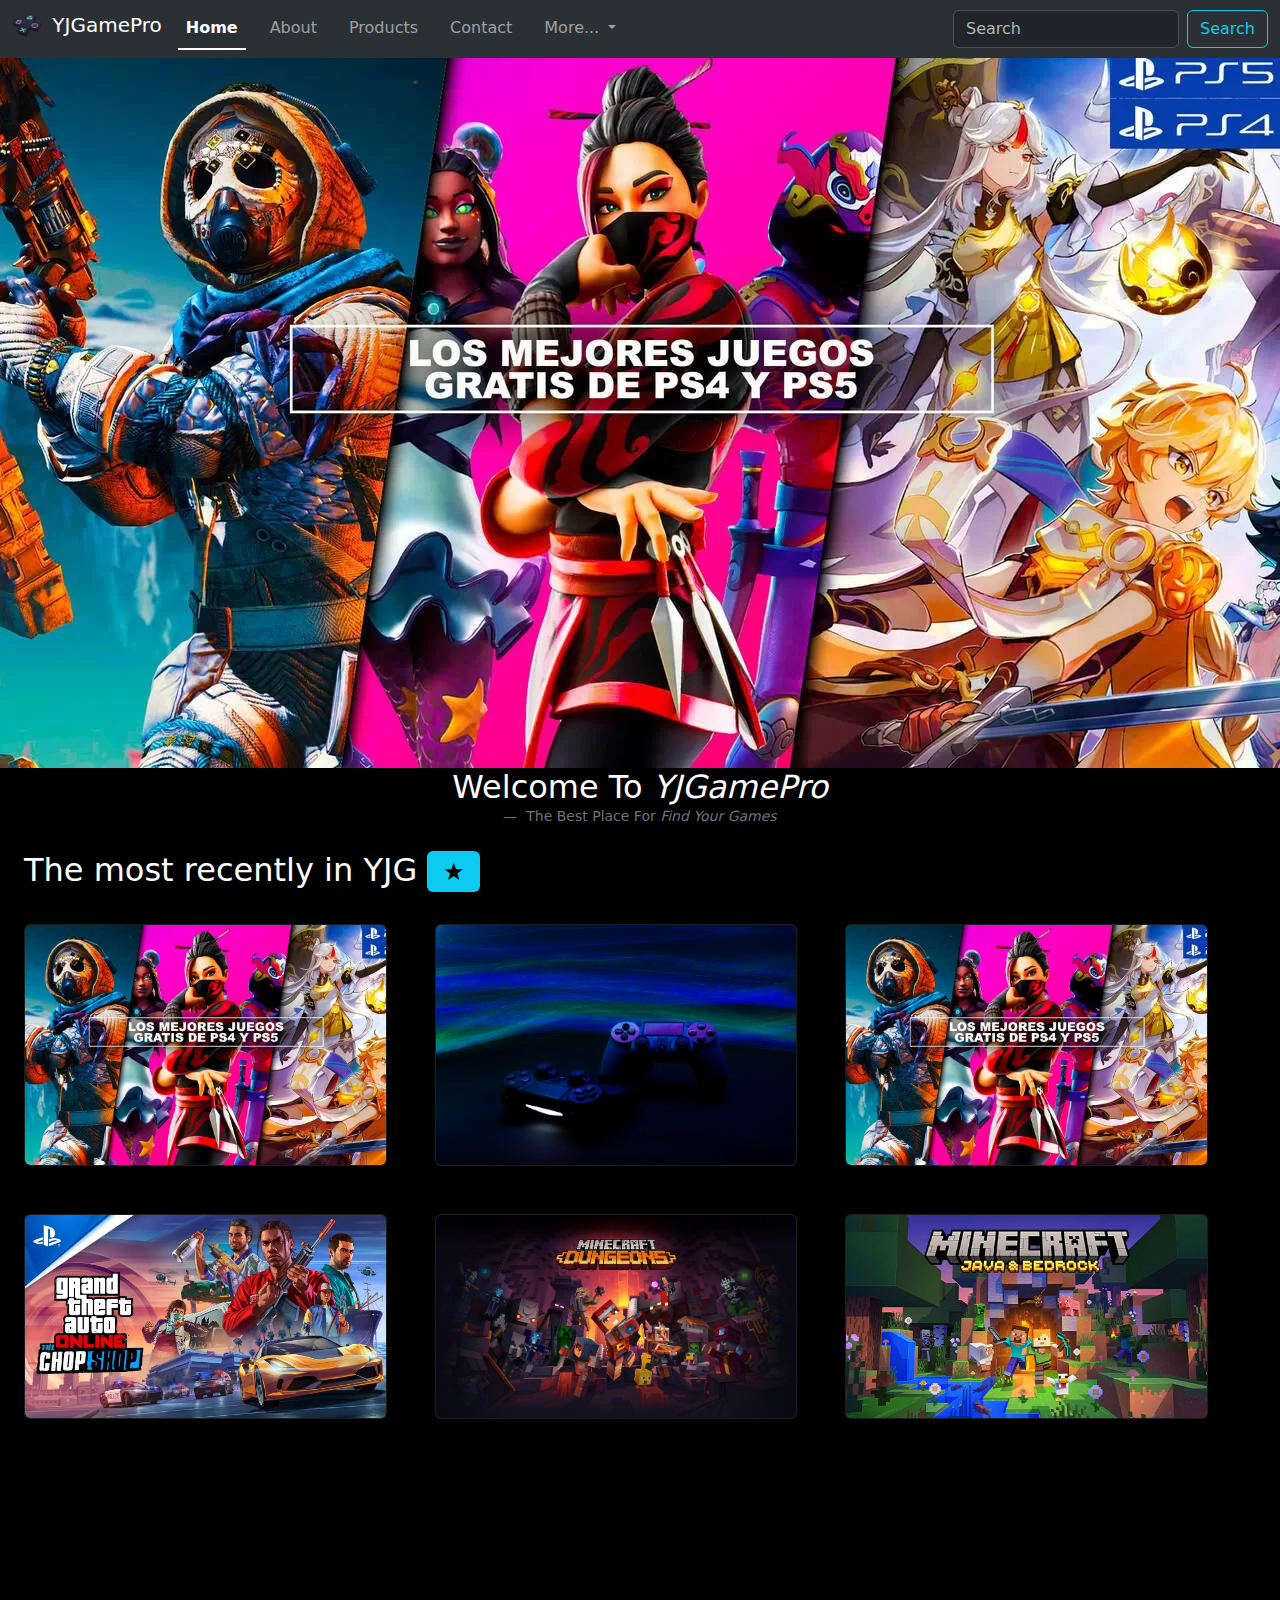
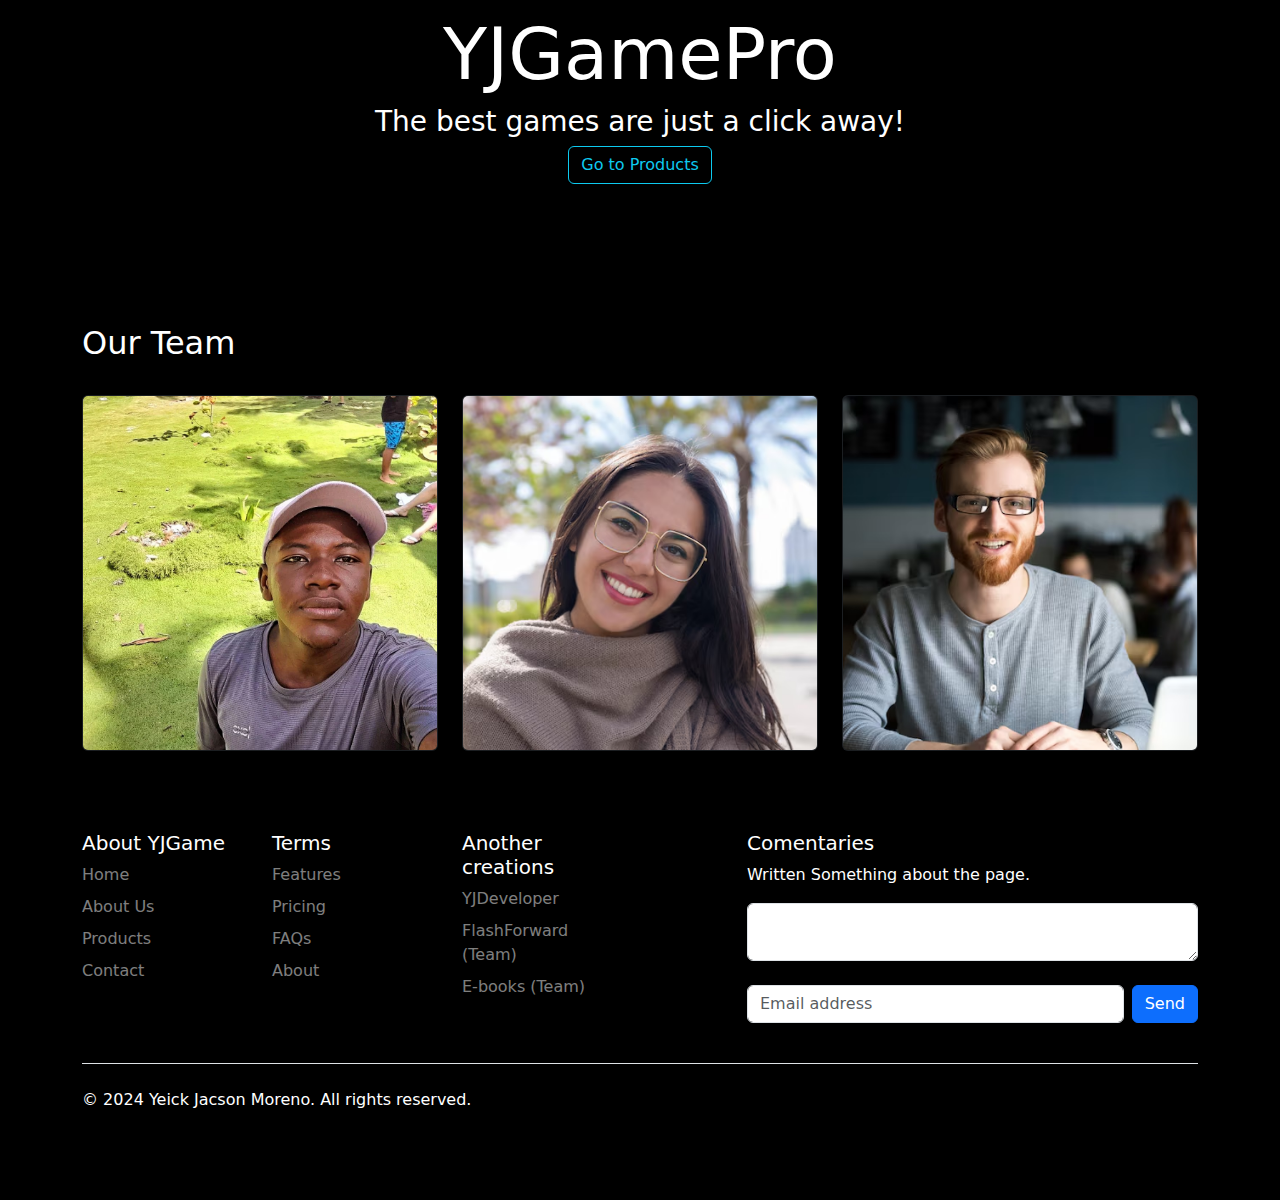
<file: index.html>
<!DOCTYPE html>
<html lang="en">
<head>
    <meta charset="UTF-8">
    <meta name="viewport" content="width=device-width, initial-scale=1.0">
    <title>YJGamePro</title>
    <!---- Icon ---->
    <link rel="shortcut icon" href="./public/img/favicon.ico" type="image/x-icon">
    <link rel="stylesheet" href="https://cdn.jsdelivr.net/npm/bootstrap-icons@1.11.3/font/bootstrap-icons.min.css">
    <!---- Bootstrap ---->
    <link href="https://cdn.jsdelivr.net/npm/bootstrap@5.3.3/dist/css/bootstrap.min.css" rel="stylesheet" integrity="sha384-QWTKZyjpPEjISv5WaRU9OFeRpok6YctnYmDr5pNlyT2bRjXh0JMhjY6hW+ALEwIH" crossorigin="anonymous">
    <!---- Static Css ---->
    <link rel="stylesheet" href="./src/styles/style.css">
</head>
<body>

<!-- NavBar Start -->
<nav class="navbar navbar-expand-lg fixed-top bg-body-tertiary" data-bs-theme="dark">
    <div class="container-fluid">
      <a class="navbar-brand h1" href="index.html">
        <img src="./public/img/HeroNav/controlplay.png" alt="Logo" width="30" height="24" class="d-inline-block align-text-top me-1">
        YJGamePro
      </a>
      <button class="navbar-toggler" type="button" data-bs-toggle="collapse" data-bs-target="#navbarSupportedContent" aria-controls="navbarSupportedContent" aria-expanded="false" aria-label="Toggle navigation">
        <span class="navbar-toggler-icon"></span>
      </button>
      <div class="collapse navbar-collapse" id="navbarSupportedContent">
        <ul class="navbar-nav me-auto mb-2 mb-lg-0  nav-underline">
          <li class="nav-item">
            <a class="nav-link active" aria-current="page" href="index.html">Home</a>
          </li>
          <li class="nav-item">
            <a class="nav-link" href="about.html">About</a>
          </li>
          <li class="nav-item">
            <a class="nav-link" href="products.html">Products</a>
          </li>
          <li class="nav-item">
            <a class="nav-link" href="contact.html">Contact</a>
          </li>

           <li class="nav-item dropdown">
            <a class="nav-link dropdown-toggle" href="#" role="button" data-bs-toggle="dropdown" aria-expanded="false">
              More...
            </a>
            <ul class="dropdown-menu">
              <li><a class="dropdown-item" href="https://portfolioyj.github.io/portfolio_Yeick_Jacson/" target="_blank">YJDeveloper</a></li>
              <li><a class="dropdown-item" href="https://yeickjacson.github.io/FFwebsite/index.html" target="_blank">FlashForward</a></li>
              <li><a class="dropdown-item" href="https://e-books.onrender.com/" target="_blank">E-books</a></li>
            </ul>
          </li>      
        </ul>
        <form class="d-flex" role="search">
          <input class="form-control me-2" type="search" placeholder="Search" aria-label="Search">
          <button class="btn btn-outline-info" type="submit">Search</button>
        </form>
      </div>
    </div>
  </nav>
<!-- NavBar End -->

<!-- Hero Start -->
  <div id="carouselExampleAutoplaying" class="carousel slide mt-5" data-bs-ride="carousel">
      <div class="carousel-inner mt-5">
        <div class="carousel-item active">
            <img src="./public/img/Hero/playstation.webp" class="d-block w-100 " alt="...">
        </div>
        <div class="carousel-item">
            <img src="./public/img/Hero/gta.webp" class="d-block w-100" alt="...">
        </div>
        <div class="carousel-item">
            <img src="./public/img/Hero/xboxgame.jpg" class="d-block w-100" alt="...">
        </div>
      </div>
      <button class="carousel-control-prev" type="button" data-bs-target="#carouselExampleAutoplaying" data-bs-slide="prev">
        <span class="carousel-control-prev-icon" aria-hidden="true"></span>
        <span class="visually-hidden">Previous</span>
      </button>
      <button class="carousel-control-next" type="button" data-bs-target="#carouselExampleAutoplaying" data-bs-slide="next">
        <span class="carousel-control-next-icon" aria-hidden="true"></span>
        <span class="visually-hidden">Next</span>
      </button>
  </div>
    <!-- Bottom by hero start -->
    <figure class="text-center">
        <blockquote class="blockquote ">
          <p class="h2">Welcome To <i>YJGamePro</i></p>
        </blockquote>
        <figcaption class="blockquote-footer">
          The Best Place For <cite title="Source Title">Find Your Games</cite>
        </figcaption>
      </figure>
    <!-- Bottom by hero start -->
<!-- Hero End -->

<!-- Cards Start -->
<!-- Titulo Cards Start -->
<h2 class="mt-4 ms-4 mw-100 ">The most recently in YJG <span class="badge text-bg-info align-text-top">★</span></h2>
<!-- Titulo Cards End -->

<div class="row row-cols-1 row-cols-md-2 row-cols-lg-3 row-cols-xl-3 row-cols-xxl-4 g-5 justify-content-md-center   mw-100 p-4">
  
  <div class="col">
    <div class= "card h-100 text-bg-dark overflow-y-auto">
      <img src="./public/img/Hero/playstation.webp" class="card-img card-team-yj h-100  " alt="...">
      <div class="card-img-overlay hover-content overflow-y-auto">
        <h5 class="card-title">Game 01</h5>
        <p class="card-text">Lorem, ipsum dolor sit amet consectetur adipisicing elit. Quas praesentium fugiat, tempore facilis ab unde sed odit fugit...</p>
        <a href="product-detail.html" class="btn btn-outline-info  ">View more...</a>
      </div>
    </div>
  </div>

  <div class="col">
    <div class= "card h-100 text-bg-dark overflow-y-auto">
      <img src="./public/img/HeroNav/herobg.jpg" class="card-img card-team-yj h-100 w-100 " alt="...">
      <div class=" card-img-overlay hover-content overflow-y-auto ">
        <h5 class="card-title">Game 02</h5>
        <p class="card-text">Lorem, ipsum dolor sit amet consectetur adipisicing elit. Quas praesentium fugiat, tempore facilis ab unde sed odit fugit...</p>
        <a href="product-detail.html" class="btn btn-outline-info btn-pill ">View more...</a>
      </div>
    </div>
  </div>
  <div class="col">
    <div class= "card h-100 text-bg-dark overflow-y-auto">
      <img src="./public/img/Hero/playstation.webp" class="card-img card-team-yj h-100 w-100" alt="...">
      <div class="card-img-overlay hover-content overflow-y-auto">
        <h5 class="card-title">Game 03</h5>
        <p class="card-text">Lorem, ipsum dolor sit amet consectetur adipisicing elit. Quas praesentium fugiat, tempore facilis ab unde sed odit fugit...</p>
        <a href="product-detail.html" class="btn btn-outline-info btn-pill ">View more...</a>
      </div>
    </div>
  </div>
  <div class="col">
    <div class= "card h-100 text-bg-dark overflow-y-auto">
      <img src="./public/img/Hero/gta.webp" class="card-img card-team-yj h-100 w-100" alt="...">
      <div class=" card-img-overlay hover-content  overflow-y-auto">
        <h5 class="card-title">Game 04</h5>
        <p class="card-text">Lorem, ipsum dolor sit amet consectetur adipisicing elit. Quas praesentium fugiat, tempore facilis ab unde sed odit fugit...</p>
        <a href="product-detail.html" class="btn btn-outline-info btn-pill ">View more...</a>
      </div>
    </div>
  </div>
  <div class="col">
    <div class= "card h-100 text-bg-dark overflow-y-auto">
      <img src="./public/img/Hero/xboxgame.jpg" class="card-img card-team-yj h-100 w-100" alt="...">
      <div class=" card-img-overlay hover-content  overflow-y-auto">
        <h5 class="card-title">Game 05</h5>
        <p class="card-text">Lorem, ipsum dolor sit amet consectetur adipisicing elit. Quas praesentium fugiat, tempore facilis ab unde sed odit fugit...</p>
        <a href="product-detail.html" class="btn btn-outline-info btn-pill ">View more...</a>
      </div>
    </div>
  </div>
  <div class="col">
    <div class= "card h-100 text-bg-dark overflow-y-auto">
      <img src="./public/img/Hero/minecraft.webp" class="card-img card-team-yj h-100 w-100" alt="...">
      <div class=" card-img-overlay hover-content  overflow-y-auto">
        <h5 class="card-title">Game 06</h5>
        <p class="card-text">Lorem, ipsum dolor sit amet consectetur adipisicing elit. Quas praesentium fugiat, tempore facilis ab unde sed odit fugit...</p>
        <a href="product-detail.html" class="btn btn-outline-info btn-pill ">View more...</a>
      </div>
    </div>
  </div>


</div>
<!-- Cards End -->

<!-- Over Start -->
<section class="hero">
  <div class="hero-inner">
      <h1>YJGamePro</h1>
      <h3>The best games are just a click away!</h3>
      <a href="./products.html" class="btn btn-outline-info" type="button" target="_self">Go to Products</a>
  </div>
</section>
<!-- Over End -->

<!-- Team Section Start -->
<div class="container mt-4">
  <div class="row my-3">
      <p class="h2 text-start">Our Team</p>
  </div>
  <div class="row row-cols-lg-3 my-3  mb-5 row-cols-1">
      <div class="col my-2">
          <div class="card h-100 text-bg-dark ">
              <img src="./public/img/TeamSection/YeickJacsonM.jpg" class="card-img card-team-yj h-100" alt="...">
              <div class="card-img-overlay hover-content overflow-y-auto">
              <h5 class="card-title">Yeick Jacson Moreno R.</h5>
              <p class="card-text"> <b>CEO & Full Stack Developer.</b> <br> CEO | Director de Desarrollo Web y Apps Móviles en YJGamePro maestro de la innovación digital. Su experiencia técnica y pasión por la programación son esenciales para nuestro éxito tecnológico.Con un enfoque meticuloso en la calidad y una capacidad innata para colaborar en equipo.
              </p>
              <a href="https://portfolioyj.github.io/portfolio_Yeick_Jacson/" class="btn btn-outline-light " target="_blank">Know more...</a>          
              </div>
          </div>
      </div>
      <div class="col my-2">
          <div class="card h-100 text-bg-dark">
              <img src="./public/img/TeamSection/random2.avif" class="card-img card-team-yj h-100" alt="...">
              <div class="card-img-overlay hover-content overflow-y-auto" onclick="">
              <h5 class="card-title">Fulan@ de tal</h5>
              <p class="card-text"> <b>Diseñador@ & Photography</b> <br> Lorem ipsum dolor sit amet consectetur adipisicing elit. Sapiente sunt harum dolores. Ad deleniti nobis unde fugit beatae natus optio quasi laudantium consectetur nulla quos eligendi animi, sapiente voluptate nostrum. </p>
              <a href="https://portfolioyj.github.io/portfolio_Yeick_Jacson/" class="btn btn-outline-light" target="_blank">Know more...</a>
              </div>
          </div>
      </div>
      <div class="col my-2">
          <div class="card h-100 text-bg-dark">
              <img src="./public/img/TeamSection/random3.avif" class="card-img card-team-yj h-100" alt="...">
              <div class="card-img-overlay hover-content overflow-y-auto">
              <h5 class="card-title">Fulan@ de tal</h5>
              <p class="card-text"> <b>Diseñador@ & Photography</b> <br> Lorem ipsum dolor sit amet consectetur adipisicing elit. Sapiente sunt harum dolores. Ad deleniti nobis unde fugit beatae natus optio quasi laudantium consectetur nulla quos eligendi animi, sapiente voluptate nostrum. </p>
              <a href="https://portfolioyj.github.io/portfolio_Yeick_Jacson/" class="btn btn-outline-light" target="_blank">Know more...</a>
              </div>
          </div>
      </div>
  </div>
</div>
<!-- Team Section End -->


<!-- Footer Start -->
<div class="container">
  <footer class="py-4">
    <div class="row">
      <div class="col-6 col-md-2 mb-3 ">
        <h5>About YJGame</h5>
        <ul class="nav flex-column " >
          <li class="nav-item mb-2"><a href="index.html" class="nav-link p-0 text-white-50">Home</a></li>
          <li class="nav-item mb-2"><a href="about.html" class="nav-link p-0 text-white-50">About Us</a></li>
          <li class="nav-item mb-2"><a href="products.html" class="nav-link p-0 text-white-50">Products</a></li>
          <li class="nav-item mb-2"><a href="contact.html" class="nav-link p-0 text-white-50">Contact</a></li>
        </ul>
      </div>

      <div class="col-6 col-md-2 mb-3">
        <h5>Terms</h5>
        <ul class="nav flex-column">
          <li class="nav-item mb-2"><a href="#" class="nav-link p-0 text-white-50">Features</a></li>
          <li class="nav-item mb-2"><a href="#" class="nav-link p-0 text-white-50">Pricing</a></li>
          <li class="nav-item mb-2"><a href="#" class="nav-link p-0 text-white-50">FAQs</a></li>
          <li class="nav-item mb-2"><a href="#" class="nav-link p-0 text-white-50">About</a></li>
        </ul>
      </div>

      <div class="col-6 col-md-2 mb-3">
        <h5>Another creations</h5>
        <ul class="nav flex-column">
          <li class="nav-item mb-2"><a href="https://portfolioyj.github.io/portfolio_Yeick_Jacson/" class="nav-link p-0 text-white-50" target="_blank">YJDeveloper</a></li>
          <li class="nav-item mb-2"><a href="https://yeickjacson.github.io/FFwebsite/index.html" class="nav-link p-0 text-white-50" target="_blank">FlashForward (Team)</a></li>
          <li class="nav-item mb-2"><a href="https://e-books.onrender.com/" class="nav-link p-0 text-white-50" target="_blank">E-books (Team)</a></li>
        </ul>
      </div>

      <div class="col-md-5 offset-md-1 mb-3">
        <form>
          <h5>Comentaries</h5>
          <p>Written Something about the page.</p>
          <div class="form-floating">
            <textarea class="form-control" placeholder="Leave a comment here" id="floatingTextarea"></textarea>
            <label for="floatingTextarea">Comments</label>
          </div>
          <br>  
          <div class="d-flex flex-column flex-sm-row w-100 gap-2">
            <label for="newsletter1" class="visually-hidden">Email address</label>
            <input id="newsletter1" type="text" class="form-control" placeholder="Email address">
            <button class="btn btn-primary" type="button">Send</button>
          </div>
          
        </form>
      </div>  
    </div>

    <div class="d-flex flex-column flex-sm-row justify-content-between py-4 my-4 border-top">
      <p>&copy; 2024 Yeick Jacson Moreno. All rights reserved.</p>
      <ul class="list-unstyled d-flex">
        <li class="ms-3"><a class="link-body-emphasis" href="#"><svg class="bi" width="24" height="24"> <use xlink:href="#twitter"/> </svg></a></li> 
        <li class="ms-3"><a class="link-body-emphasis" href="#"><svg class="bi" width="24" height="24"><use xlink:href="#instagram"/></svg></a></li>
        <li class="ms-3"><a class="link-body-emphasis" href="#"><svg class="bi" width="24" height="24"><use xlink:href="#facebook"/></svg></a></li>
      </ul>
    </div>
  </footer>
</div>

<!-- Footer End -->
    

<!---- Bootstrap ---->
<script src="https://cdn.jsdelivr.net/npm/bootstrap@5.3.3/dist/js/bootstrap.bundle.min.js" integrity="sha384-YvpcrYf0tY3lHB60NNkmXc5s9fDVZLESaAA55NDzOxhy9GkcIdslK1eN7N6jIeHz" crossorigin="anonymous"></script>
 <!---- Static Css ---->
 <script src="./src/main.js" type="module"></script>    
</body>
</html>
</file>
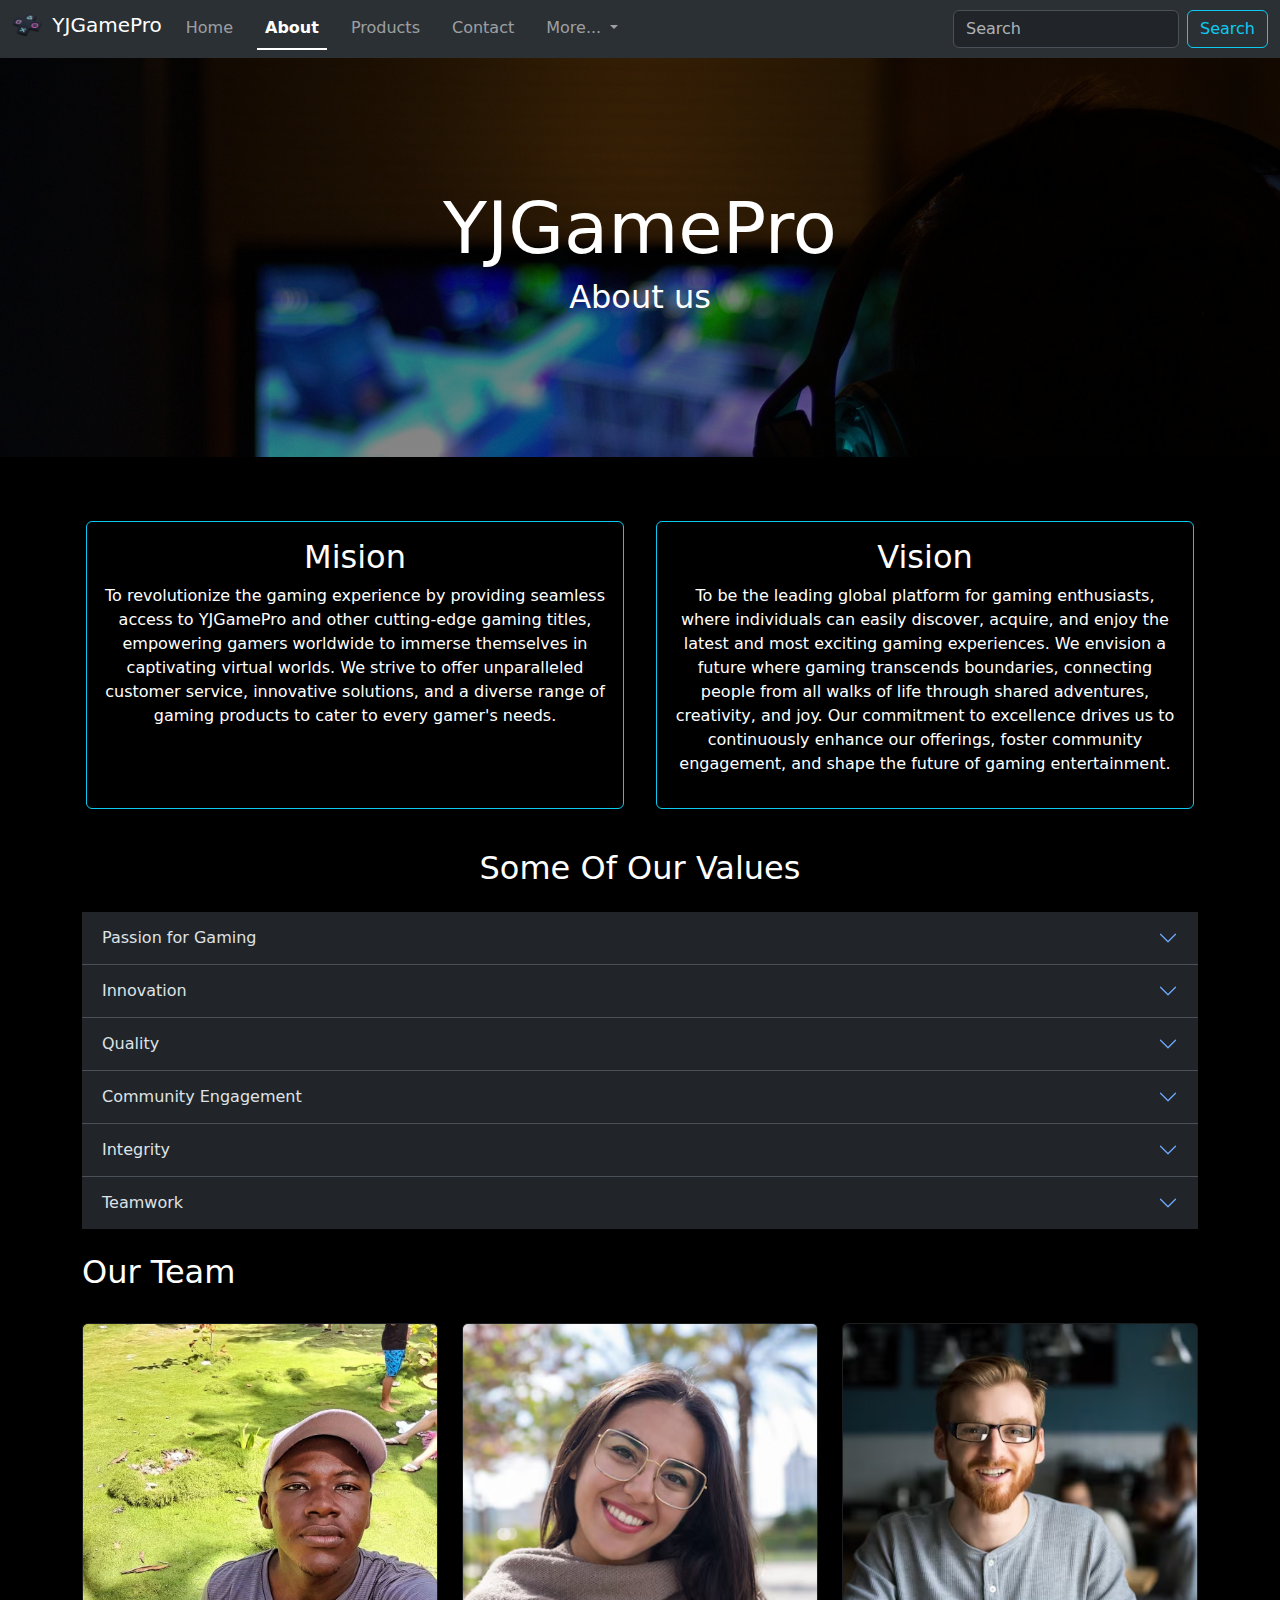
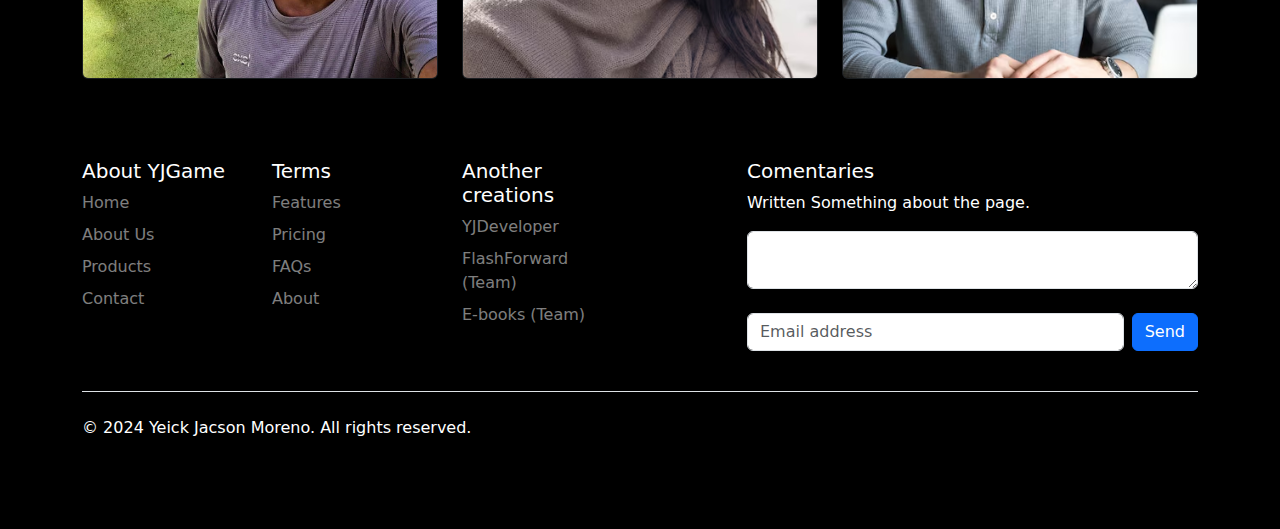
<file: about.html>
<!DOCTYPE html>
<html lang="en">
<head>
    <meta charset="UTF-8">
    <meta name="viewport" content="width=device-width, initial-scale=1.0">
    <title>YJGamePro</title>
    <!---- Icon ---->
    <link rel="shortcut icon" href="./public/img/favicon.ico" type="image/x-icon">
    <link rel="stylesheet" href="https://cdn.jsdelivr.net/npm/bootstrap-icons@1.11.3/font/bootstrap-icons.min.css">
 
    <!---- Bootstrap ---->
    <link href="https://cdn.jsdelivr.net/npm/bootstrap@5.3.3/dist/css/bootstrap.min.css" rel="stylesheet" integrity="sha384-QWTKZyjpPEjISv5WaRU9OFeRpok6YctnYmDr5pNlyT2bRjXh0JMhjY6hW+ALEwIH" crossorigin="anonymous">
    <!---- Static Css ---->
    <link rel="stylesheet" href="./src/styles/style.css">
</head>
<body>

<!-- NavBar Start -->
<nav class="navbar navbar-expand-lg fixed-top bg-body-tertiary" data-bs-theme="dark">
    <div class="container-fluid">
      <a class="navbar-brand h1" href="index.html">
        <img src="./public/img/HeroNav/controlplay.png" alt="Logo" width="30" height="24" class="d-inline-block align-text-top me-1">
        YJGamePro
      </a>
      <button class="navbar-toggler" type="button" data-bs-toggle="collapse" data-bs-target="#navbarSupportedContent" aria-controls="navbarSupportedContent" aria-expanded="false" aria-label="Toggle navigation">
        <span class="navbar-toggler-icon"></span>
      </button>
      <div class="collapse navbar-collapse" id="navbarSupportedContent">
        <ul class="navbar-nav me-auto mb-2 mb-lg-0  nav-underline">
          <li class="nav-item">
            <a class="nav-link" aria-current="page" href="index.html">Home</a>
          </li>
          <li class="nav-item">
            <a class="nav-link active" href="about.html">About</a>
          </li>
          <li class="nav-item">
            <a class="nav-link" href="products.html">Products</a>
          </li>
          <li class="nav-item">
            <a class="nav-link" href="contact.html">Contact</a>
          </li>
           <li class="nav-item dropdown">
            <a class="nav-link dropdown-toggle" href="#" role="button" data-bs-toggle="dropdown" aria-expanded="false">
              More...
            </a>
            <ul class="dropdown-menu">
              <li><a class="dropdown-item" href="https://portfolioyj.github.io/portfolio_Yeick_Jacson/" target="_blank">YJDeveloper</a></li>
              <li><a class="dropdown-item" href="https://yeickjacson.github.io/FFwebsite/index.html" target="_blank">FlashForward</a></li>
              <li><a class="dropdown-item" href="https://e-books.onrender.com/" target="_blank">E-books</a></li>
            </ul>
          </li>       
        </ul>
        <form class="d-flex" role="search">
          <input class="form-control me-2" type="search" placeholder="Search" aria-label="Search">
          <button class="btn btn-outline-info" type="submit">Search</button>
        </form>
      </div>
    </div>
  </nav>
<!-- NavBar End -->

<!-- Hero Start -->
<section class="hero">
    <div class="hero-inner">
        <h1>YJGamePro</h1>
        <h2>About us</h2>
    </div>
</section>
<!-- Hero End -->

<!-- Mision&Vision Start -->
<div class="container  text-center mt-5 "  >
    <div class="row justify-content-between ">
        <div class="mision col  border border-info rounded m-3 p-3 overflow-y-auto ">
            <h2 class="h2">Mision</h2>
            <p>To revolutionize the gaming experience by providing seamless access to YJGamePro and other cutting-edge gaming titles, empowering gamers worldwide to immerse themselves in captivating virtual worlds. We strive to offer unparalleled customer service, innovative solutions, and a diverse range of gaming products to cater to every gamer's needs.</p>
        </div>
        
        <div class=" vision col  border border-info rounded m-3 p-3 overflow-y-auto  ">
            <h2 class="h2">Vision</h2>
            <p>To be the leading global platform for gaming enthusiasts, where individuals can easily discover, acquire, and enjoy the latest and most exciting gaming experiences. We envision a future where gaming transcends boundaries, connecting people from all walks of life through shared adventures, creativity, and joy. Our commitment to excellence drives us to continuously enhance our offerings, foster community engagement, and shape the future of gaming entertainment.</p>
        </div>
    </div>
</div>
<!-- Mision&Vision End -->

<!-- Values start -->
<div class="container my-4">
    <div class="row">
        <p class="h2 text-center">Some Of Our Values</p>
    </div>
    <div class="accordion accordion-flush border-info mt-3" id="accordionFlushExample" data-bs-theme="dark">
        <div class="accordion-item">
          <h2 class="accordion-header">
            <button class="accordion-button collapsed" type="button" data-bs-toggle="collapse" data-bs-target="#flush-collapseOne" aria-expanded="false" aria-controls="flush-collapseOne">
               Passion for Gaming
            </button>
          </h2>
          <div id="flush-collapseOne" class="accordion-collapse collapse" data-bs-parent="#accordionFlushExample">
            <div class="accordion-body">We are driven by our love for gaming. Our passion fuels our commitment to delivering exceptional gaming experiences to our customers.</div>
          </div>
        </div>
        <div class="accordion-item">
          <h2 class="accordion-header">
            <button class="accordion-button collapsed" type="button" data-bs-toggle="collapse" data-bs-target="#flush-collapseTwo" aria-expanded="false" aria-controls="flush-collapseTwo">
                Innovation
            </button>
          </h2>
          <div id="flush-collapseTwo" class="accordion-collapse collapse" data-bs-parent="#accordionFlushExample">
            <div class="accordion-body">We embrace innovation in all aspects of our business, from game development to customer service. We continuously explore new technologies and ideas to push the boundaries of gaming.</div>
          </div>
        </div>
        <div class="accordion-item">
          <h2 class="accordion-header">
            <button class="accordion-button collapsed" type="button" data-bs-toggle="collapse" data-bs-target="#flush-collapseThree" aria-expanded="false" aria-controls="flush-collapseThree">
                Quality
            </button>
          </h2>
          <div id="flush-collapseThree" class="accordion-collapse collapse" data-bs-parent="#accordionFlushExample">
            <div class="accordion-body">We uphold the highest standards of quality in everything we do. From game design to customer support, we strive for excellence to ensure our customers receive the best possible experience.</div>
          </div>
        </div>
        <div class="accordion-item">
            <h2 class="accordion-header">
              <button class="accordion-button collapsed" type="button" data-bs-toggle="collapse" data-bs-target="#flush-collapseFour" aria-expanded="false" aria-controls="flush-collapseFour">
                Community Engagement
              </button>
            </h2>
            <div id="flush-collapseFour" class="accordion-collapse collapse" data-bs-parent="#accordionFlushExample">
              <div class="accordion-body">We value our community of gamers and actively engage with them to foster a sense of belonging and connection. We listen to their feedback and incorporate it into our products and services.</div>
            </div>
          </div>
          <div class="accordion-item">
            <h2 class="accordion-header">
              <button class="accordion-button collapsed" type="button" data-bs-toggle="collapse" data-bs-target="#flush-collapseFive" aria-expanded="false" aria-controls="flush-collapseFive">
                Integrity
              </button>
            </h2>
            <div id="flush-collapseFive" class="accordion-collapse collapse" data-bs-parent="#accordionFlushExample">
              <div class="accordion-body">We conduct ourselves with honesty, transparency, and integrity in all our interactions, both internally and externally. Trust is the foundation of our relationships with customers, partners, and employees.</div>
            </div>
          </div>
          <div class="accordion-item">
            <h2 class="accordion-header">
              <button class="accordion-button collapsed" type="button" data-bs-toggle="collapse" data-bs-target="#flush-collapseSix" aria-expanded="false" aria-controls="flush-collapseSix">
                Teamwork
              </button>
            </h2>
            <div id="flush-collapseSix" class="accordion-collapse collapse" data-bs-parent="#accordionFlushExample">
              <div class="accordion-body">We believe in the power of teamwork and collaboration. By working together towards a common goal, we can achieve more and create truly exceptional gaming experiences.</div>
            </div>
          </div>
          
      </div>
</div>
<!-- values end -->

<!-- Team Section Start -->
<div class="container mt-4">
    <div class="row my-3">
        <p class="h2 text-start">Our Team</p>
    </div>
    <div class="row row-cols-lg-3 my-3  mb-5 row-cols-1">
        <div class="col my-2">
            <div class="card h-100 text-bg-dark ">
                <img src="./public/img/TeamSection/YeickJacsonM.jpg" class="card-img card-team-yj h-100" alt="...">
                <div class="card-img-overlay hover-content overflow-y-auto">
                <h5 class="card-title">Yeick Jacson Moreno R.</h5>
                <p class="card-text"> <b>CEO & Full Stack Developer.</b> <br> CEO | Director de Desarrollo Web y Apps Móviles en YJGamePro maestro de la innovación digital. Su experiencia técnica y pasión por la programación son esenciales para nuestro éxito tecnológico. Con un enfoque meticuloso en la calidad y una capacidad innata para colaborar en equipo.
                </p>
                <a href="https://portfolioyj.github.io/portfolio_Yeick_Jacson/" class="btn btn-outline-light " target="_blank">Know more...</a>          
                </div>
            </div>
        </div>
        <div class="col my-2">
            <div class="card h-100 text-bg-dark">
                <img src="./public/img/TeamSection/random2.avif" class="card-img card-team-yj h-100" alt="...">
                <div class="card-img-overlay hover-content overflow-y-auto" onclick="">
                <h5 class="card-title">Fulan@ de tal</h5>
                <p class="card-text"> <b>Diseñador@ & Photography</b> <br> Lorem ipsum dolor sit amet consectetur adipisicing elit. Sapiente sunt harum dolores. Ad deleniti nobis unde fugit beatae natus optio quasi laudantium consectetur nulla quos eligendi animi, sapiente voluptate nostrum. </p>
                <a href="https://portfolioyj.github.io/portfolio_Yeick_Jacson/" class="btn btn-outline-light" target="_blank">Know more...</a>
                </div>
            </div>
        </div>
        <div class="col my-2">
            <div class="card h-100 text-bg-dark">
                <img src="./public/img/TeamSection/random3.avif" class="card-img card-team-yj h-100" alt="...">
                <div class="card-img-overlay hover-content overflow-y-auto">
                <h5 class="card-title">Fulan@ de tal</h5>
                <p class="card-text"> <b>Diseñador@ & Photography</b> <br> Lorem ipsum dolor sit amet consectetur adipisicing elit. Sapiente sunt harum dolores. Ad deleniti nobis unde fugit beatae natus optio quasi laudantium consectetur nulla quos eligendi animi, sapiente voluptate nostrum. </p>
                <a href="https://portfolioyj.github.io/portfolio_Yeick_Jacson/" class="btn btn-outline-light" target="_blank">Know more...</a>
                </div>
            </div>
        </div>
    </div>
</div>
<!-- Team Section End -->







<!-- Footer Start -->
<div class="container">
  <footer class="py-4">
    <div class="row">
      <div class="col-6 col-md-2 mb-3 ">
        <h5>About YJGame</h5>
        <ul class="nav flex-column " >
          <li class="nav-item mb-2"><a href="index.html" class="nav-link p-0 text-white-50">Home</a></li>
          <li class="nav-item mb-2"><a href="about.html" class="nav-link p-0 text-white-50">About Us</a></li>
          <li class="nav-item mb-2"><a href="products.html" class="nav-link p-0 text-white-50">Products</a></li>
          <li class="nav-item mb-2"><a href="contact.html" class="nav-link p-0 text-white-50">Contact</a></li>
        </ul>
      </div>

      <div class="col-6 col-md-2 mb-3">
        <h5>Terms</h5>
        <ul class="nav flex-column">
          <li class="nav-item mb-2"><a href="#" class="nav-link p-0 text-white-50">Features</a></li>
          <li class="nav-item mb-2"><a href="#" class="nav-link p-0 text-white-50">Pricing</a></li>
          <li class="nav-item mb-2"><a href="#" class="nav-link p-0 text-white-50">FAQs</a></li>
          <li class="nav-item mb-2"><a href="#" class="nav-link p-0 text-white-50">About</a></li>
        </ul>
      </div>

      <div class="col-6 col-md-2 mb-3">
        <h5>Another creations</h5>
        <ul class="nav flex-column">
          <li class="nav-item mb-2"><a href="https://portfolioyj.github.io/portfolio_Yeick_Jacson/" class="nav-link p-0 text-white-50" target="_blank">YJDeveloper</a></li>
          <li class="nav-item mb-2"><a href="https://yeickjacson.github.io/FFwebsite/index.html" class="nav-link p-0 text-white-50" target="_blank">FlashForward (Team)</a></li>
          <li class="nav-item mb-2"><a href="https://e-books.onrender.com/" class="nav-link p-0 text-white-50" target="_blank">E-books (Team)</a></li>
        </ul>
      </div>

      <div class="col-md-5 offset-md-1 mb-3">
        <form>
          <h5>Comentaries</h5>
          <p>Written Something about the page.</p>
          <div class="form-floating">
            <textarea class="form-control" placeholder="Leave a comment here" id="floatingTextarea"></textarea>
            <label for="floatingTextarea">Comments</label>
          </div>
          <br>  
          <div class="d-flex flex-column flex-sm-row w-100 gap-2">
            <label for="newsletter1" class="visually-hidden">Email address</label>
            <input id="newsletter1" type="text" class="form-control" placeholder="Email address">
            <button class="btn btn-primary" type="button">Send</button>
          </div>
          
        </form>
      </div>  
    </div>

    <div class="d-flex flex-column flex-sm-row justify-content-between py-4 my-4 border-top">
      <p>&copy; 2024 Yeick Jacson Moreno. All rights reserved.</p>
      <ul class="list-unstyled d-flex">
        <li class="ms-3"><a class="link-body-emphasis" href="#"><svg class="bi" width="24" height="24"> <use xlink:href="#twitter"/> </svg></a></li> 
        <li class="ms-3"><a class="link-body-emphasis" href="#"><svg class="bi" width="24" height="24"><use xlink:href="#instagram"/></svg></a></li>
        <li class="ms-3"><a class="link-body-emphasis" href="#"><svg class="bi" width="24" height="24"><use xlink:href="#facebook"/></svg></a></li>
      </ul>
    </div>
  </footer>
</div>

</div>
<!-- Footer End -->


    

<!---- Bootstrap ---->
<script src="https://cdn.jsdelivr.net/npm/bootstrap@5.3.3/dist/js/bootstrap.bundle.min.js" integrity="sha384-YvpcrYf0tY3lHB60NNkmXc5s9fDVZLESaAA55NDzOxhy9GkcIdslK1eN7N6jIeHz" crossorigin="anonymous"></script>
 <!---- Static Css ---->
 <script src="./src/main.js" type="module"></script>    
</body>
</html>
</file>
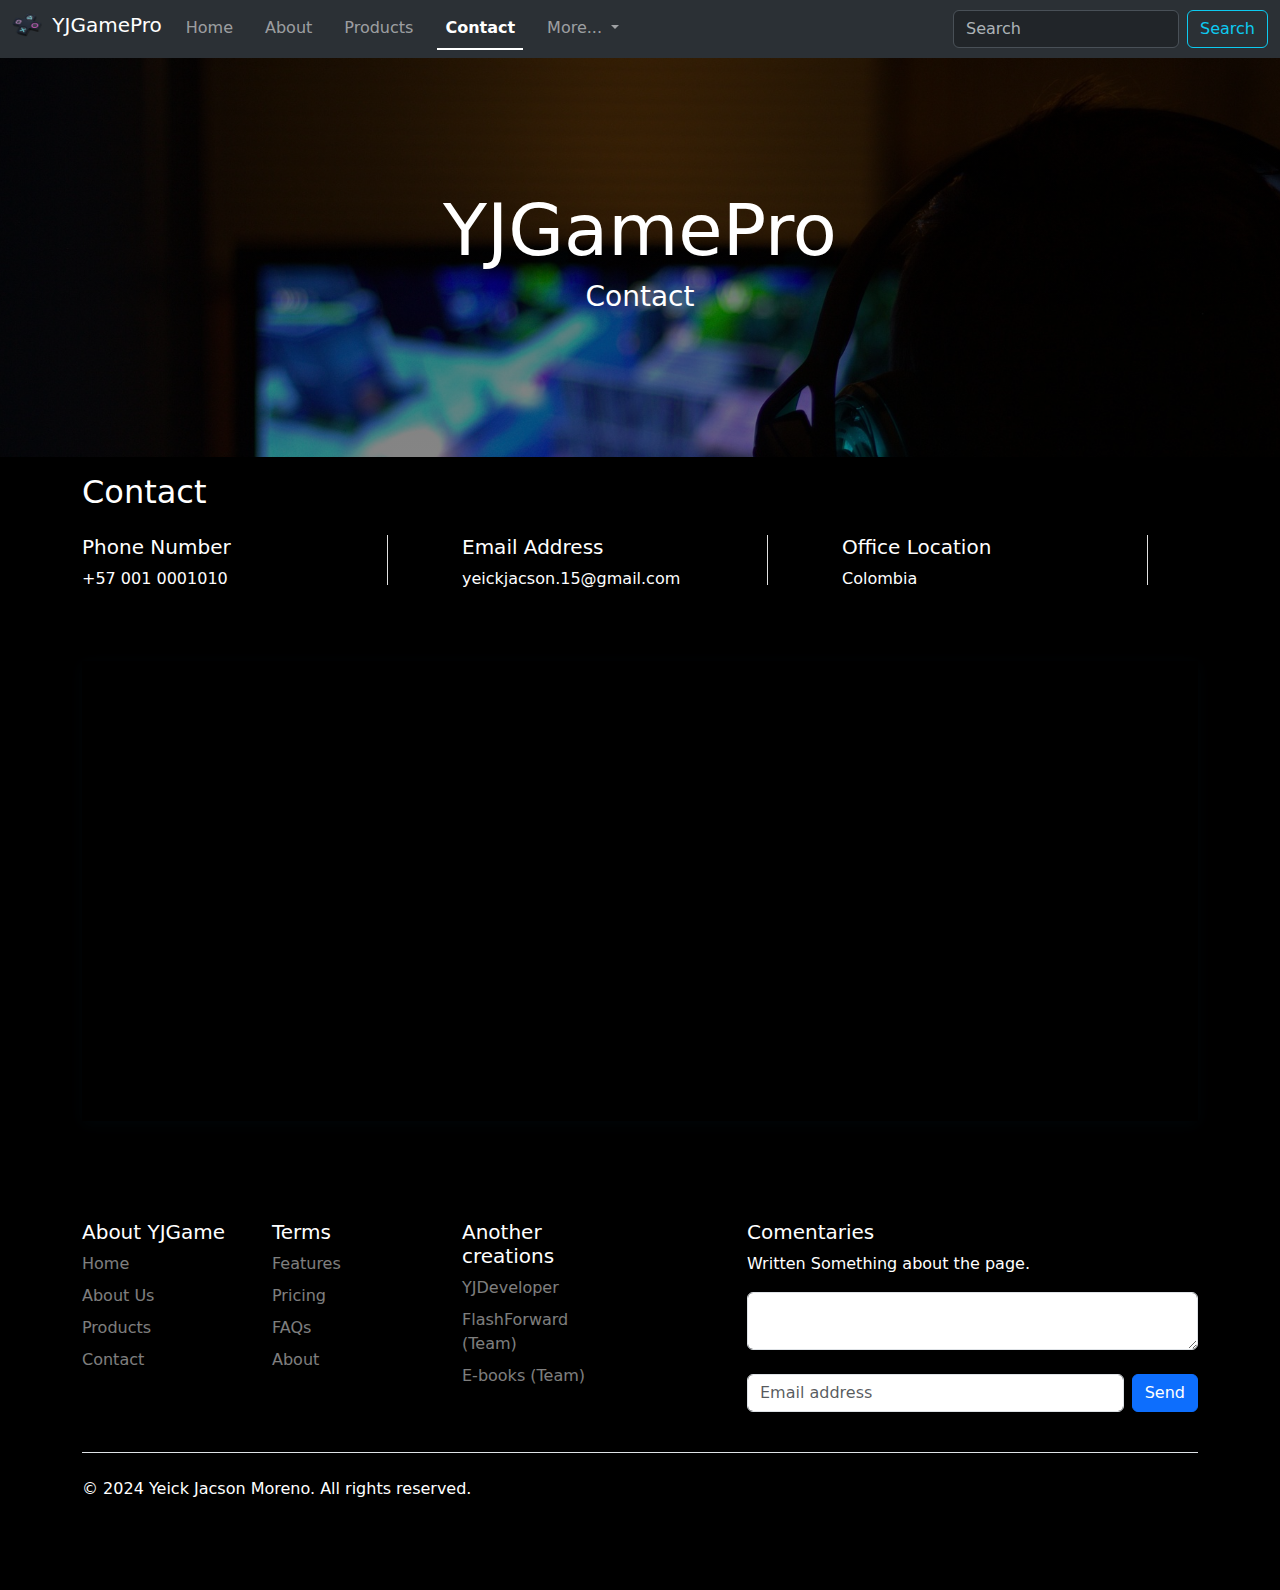
<file: contact.html>
<!DOCTYPE html>
<html lang="en">
<head>
    <meta charset="UTF-8">
    <meta name="viewport" content="width=device-width, initial-scale=1.0">
    <title>YJGamePro</title>
    <!---- Icon ---->
    <link rel="shortcut icon" href="./public/img/favicon.ico" type="image/x-icon">
    <link rel="stylesheet" href="https://cdn.jsdelivr.net/npm/bootstrap-icons@1.11.3/font/bootstrap-icons.min.css">
    <link href='https://unpkg.com/boxicons@2.1.4/css/boxicons.min.css' rel='stylesheet'>
    <!---- Bootstrap ---->
    <link href="https://cdn.jsdelivr.net/npm/bootstrap@5.3.3/dist/css/bootstrap.min.css" rel="stylesheet" integrity="sha384-QWTKZyjpPEjISv5WaRU9OFeRpok6YctnYmDr5pNlyT2bRjXh0JMhjY6hW+ALEwIH" crossorigin="anonymous">
    <!---- Static Css ---->
    <link rel="stylesheet" href="./src/styles/style.css">
</head>
<body>

<!-- NavBar Start -->
<nav class="navbar navbar-expand-lg fixed-top bg-body-tertiary" data-bs-theme="dark">
    <div class="container-fluid">
      <a class="navbar-brand h1" href="index.html">
        <img src="./public/img/HeroNav/controlplay.png" alt="Logo" width="30" height="24" class="d-inline-block align-text-top me-1">
        YJGamePro
      </a>
      <button class="navbar-toggler" type="button" data-bs-toggle="collapse" data-bs-target="#navbarSupportedContent" aria-controls="navbarSupportedContent" aria-expanded="false" aria-label="Toggle navigation">
        <span class="navbar-toggler-icon"></span>
      </button>
      <div class="collapse navbar-collapse" id="navbarSupportedContent">
        <ul class="navbar-nav me-auto mb-2 mb-lg-0  nav-underline">
          <li class="nav-item">
            <a class="nav-link" aria-current="page" href="index.html">Home</a>
          </li>
          <li class="nav-item">
            <a class="nav-link" href="about.html">About</a>
          </li>
          <li class="nav-item">
            <a class="nav-link" href="products.html">Products</a>
          </li>
          <li class="nav-item">
            <a class="nav-link active" href="contact.html">Contact</a>
          </li>

           <li class="nav-item dropdown">
            <a class="nav-link dropdown-toggle" href="#" role="button" data-bs-toggle="dropdown" aria-expanded="false">
              More...
            </a>
            <ul class="dropdown-menu">
              <li><a class="dropdown-item" href="https://portfolioyj.github.io/portfolio_Yeick_Jacson/" target="_blank">YJDeveloper</a></li>
              <li><a class="dropdown-item" href="https://yeickjacson.github.io/FFwebsite/index.html" target="_blank">FlashForward</a></li>
              <li><a class="dropdown-item" href="https://e-books.onrender.com/" target="_blank">E-books</a></li>
            </ul>
          </li>       
        </ul>
        <form class="d-flex" role="search">
          <input class="form-control me-2" type="search" placeholder="Search" aria-label="Search">
          <button class="btn btn-outline-info" type="submit">Search</button>
        </form>
      </div>
    </div>
  </nav>
<!-- NavBar End -->

<!-- Over Start -->
<section class="hero">
  <div class="hero-inner">
      <h1>YJGamePro</h1>
      <h3>Contact</h3>
  </div>
</section>
<!-- Over End -->

<!-- Contact Start -->
<section id="contact" class="contact">
  <div class="container">
    <div class="row">
        <div class="col-lg-5 my-3">
                <div>
                    <p class="h2">Contact</p>
                </div>
        </div>
    </div>
    <div class="row">
        <div class="col-lg-4 col-md-6 col-sm-6">
            <div class="contact__widget__item">
                <div>
                    <h5>Phone Number</h5>
                    <span>+57 001 0001010</span>
                </div>
            </div>
        </div>
        <div class="col-lg-4 col-md-6 col-sm-6">
            <div class="contact__widget__item">
                <div>
                    <h5>Email Address</h5>
                    <span>yeickjacson.15@gmail.com</span>
                </div>
            </div>
        </div>
        <div class="col-lg-4 col-md-6 col-sm-6">
            <div class="contact__widget__item last__item">
                <div>
                    <h5>Office Location</h5>
                    <span>Colombia</span>
                </div>
            </div>
        </div>
    </div>
    <div class="map">
        <iframe src="https://www.google.com/maps/embed?pb=!1m18!1m12!1m3!1d63715.83668801213!2d-76.33662551108796!3d3.532012639160224!2m3!1f0!2f0!3f0!3m2!1i1024!2i768!4f13.1!3m3!1m2!1s0x8e3a04e892ee5ced%3A0x641d628b9da7937a!2sPalmira%2C%20Valle%20del%20Cauca!5e0!3m2!1ses-419!2sco!4v1694972641283!5m2!1ses-419!2sco" width="600" height="450" style="border:0;" allowfullscreen="" loading="lazy" referrerpolicy="no-referrer-when-downgrade"></iframe>
    </div>

    <!-- form -->
</section>
<!-- Contact End -->





<!-- Footer Start -->
<div class="container">
  <footer class="py-4">
    <div class="row">
      <div class="col-6 col-md-2 mb-3 ">
        <h5>About YJGame</h5>
        <ul class="nav flex-column " >
          <li class="nav-item mb-2"><a href="index.html" class="nav-link p-0 text-white-50">Home</a></li>
          <li class="nav-item mb-2"><a href="about.html" class="nav-link p-0 text-white-50">About Us</a></li>
          <li class="nav-item mb-2"><a href="products.html" class="nav-link p-0 text-white-50">Products</a></li>
          <li class="nav-item mb-2"><a href="contact.html" class="nav-link p-0 text-white-50">Contact</a></li>
        </ul>
      </div>

      <div class="col-6 col-md-2 mb-3">
        <h5>Terms</h5>
        <ul class="nav flex-column">
          <li class="nav-item mb-2"><a href="#" class="nav-link p-0 text-white-50">Features</a></li>
          <li class="nav-item mb-2"><a href="#" class="nav-link p-0 text-white-50">Pricing</a></li>
          <li class="nav-item mb-2"><a href="#" class="nav-link p-0 text-white-50">FAQs</a></li>
          <li class="nav-item mb-2"><a href="#" class="nav-link p-0 text-white-50">About</a></li>
        </ul>
      </div>

      <div class="col-6 col-md-2 mb-3">
        <h5>Another creations</h5>
        <ul class="nav flex-column">
          <li class="nav-item mb-2"><a href="https://portfolioyj.github.io/portfolio_Yeick_Jacson/" class="nav-link p-0 text-white-50" target="_blank">YJDeveloper</a></li>
          <li class="nav-item mb-2"><a href="https://yeickjacson.github.io/FFwebsite/index.html" class="nav-link p-0 text-white-50" target="_blank">FlashForward (Team)</a></li>
          <li class="nav-item mb-2"><a href="https://e-books.onrender.com/" class="nav-link p-0 text-white-50" target="_blank">E-books (Team)</a></li>
        </ul>
      </div>

      <div class="col-md-5 offset-md-1 mb-3">
        <form>
          <h5>Comentaries</h5>
          <p>Written Something about the page.</p>
          <div class="form-floating">
            <textarea class="form-control" placeholder="Leave a comment here" id="floatingTextarea"></textarea>
            <label for="floatingTextarea">Comments</label>
          </div>
          <br>  
          <div class="d-flex flex-column flex-sm-row w-100 gap-2">
            <label for="newsletter1" class="visually-hidden">Email address</label>
            <input id="newsletter1" type="text" class="form-control" placeholder="Email address">
            <button class="btn btn-primary" type="button">Send</button>
          </div>
          
        </form>
      </div>  
    </div>

    <div class="d-flex flex-column flex-sm-row justify-content-between py-4 my-4 border-top">
      <p>&copy; 2024 Yeick Jacson Moreno. All rights reserved.</p>
      <ul class="list-unstyled d-flex">
        <li class="ms-3"><a class="link-body-emphasis" href="#"><svg class="bi" width="24" height="24"> <use xlink:href="#twitter"/> </svg></a></li> 
        <li class="ms-3"><a class="link-body-emphasis" href="#"><svg class="bi" width="24" height="24"><use xlink:href="#instagram"/></svg></a></li>
        <li class="ms-3"><a class="link-body-emphasis" href="#"><svg class="bi" width="24" height="24"><use xlink:href="#facebook"/></svg></a></li>
      </ul>
    </div>
  </footer>
</div>

</div>

<!-- Footer End -->
    

<!---- Bootstrap ---->
<script src="https://cdn.jsdelivr.net/npm/bootstrap@5.3.3/dist/js/bootstrap.bundle.min.js" integrity="sha384-YvpcrYf0tY3lHB60NNkmXc5s9fDVZLESaAA55NDzOxhy9GkcIdslK1eN7N6jIeHz" crossorigin="anonymous"></script>
 <!---- Static Css ---->
 <script src="./src/main.js" type="module"></script>    
</body>
</html>
</file>
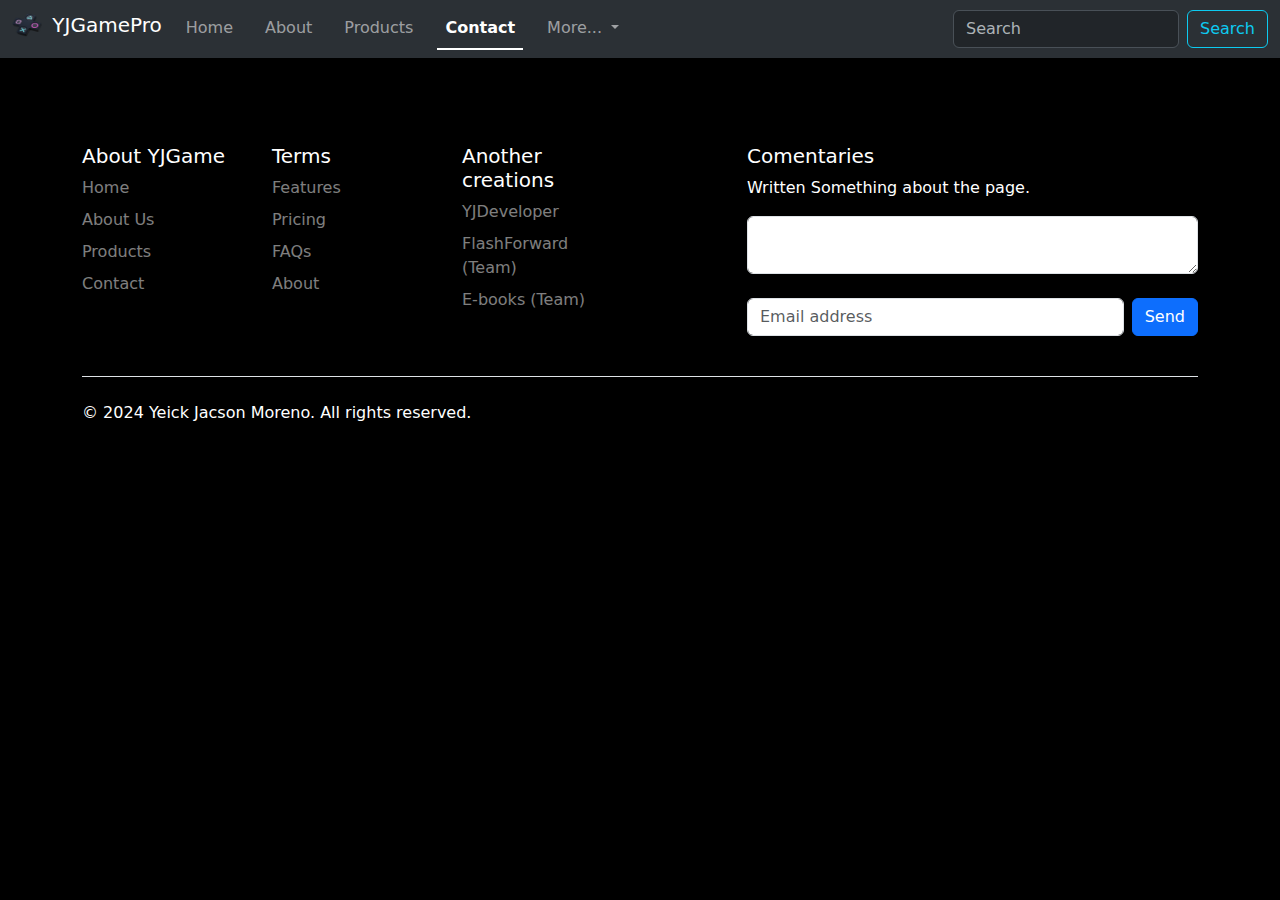
<file: product-detail.html>
<!DOCTYPE html>
<html lang="en">
<head>
    <meta charset="UTF-8">
    <meta name="viewport" content="width=device-width, initial-scale=1.0">
    <title>YJGamePro</title>
    <!---- Icon ---->
    <link rel="shortcut icon" href="./public/img/favicon.ico" type="image/x-icon">
    <link rel="stylesheet" href="https://cdn.jsdelivr.net/npm/bootstrap-icons@1.11.3/font/bootstrap-icons.min.css">
    
    <!---- Bootstrap ---->
    <link href="https://cdn.jsdelivr.net/npm/bootstrap@5.3.3/dist/css/bootstrap.min.css" rel="stylesheet" integrity="sha384-QWTKZyjpPEjISv5WaRU9OFeRpok6YctnYmDr5pNlyT2bRjXh0JMhjY6hW+ALEwIH" crossorigin="anonymous">
    <!---- Static Css ---->
    <link rel="stylesheet" href="./src/styles/style.css">
</head>
<body>

<!-- NavBar Start -->
<nav class="navbar navbar-expand-lg fixed-top bg-body-tertiary" data-bs-theme="dark">
    <div class="container-fluid">
      <a class="navbar-brand h1" href="index.html">
        <img src="./public/img/HeroNav/controlplay.png" alt="Logo" width="30" height="24" class="d-inline-block align-text-top me-1">
        YJGamePro
      </a>
      <button class="navbar-toggler" type="button" data-bs-toggle="collapse" data-bs-target="#navbarSupportedContent" aria-controls="navbarSupportedContent" aria-expanded="false" aria-label="Toggle navigation">
        <span class="navbar-toggler-icon"></span>
      </button>
      <div class="collapse navbar-collapse" id="navbarSupportedContent">
        <ul class="navbar-nav me-auto mb-2 mb-lg-0  nav-underline">
          <li class="nav-item">
            <a class="nav-link " aria-current="page" href="index.html">Home</a>
          </li>
          <li class="nav-item">
            <a class="nav-link" href="about.html">About</a>
          </li>
          <li class="nav-item">
            <a class="nav-link" href="products.html">Products</a>
          </li>
          <li class="nav-item">
            <a class="nav-link active" href="contact.html">Contact</a>
          </li>

           <li class="nav-item dropdown">
            <a class="nav-link dropdown-toggle" href="#" role="button" data-bs-toggle="dropdown" aria-expanded="false">
              More...
            </a>
            <ul class="dropdown-menu">
              <li><a class="dropdown-item" href="https://portfolioyj.github.io/portfolio_Yeick_Jacson/" target="_blank">YJDeveloper</a></li>
              <li><a class="dropdown-item" href="https://yeickjacson.github.io/FFwebsite/index.html" target="_blank">FlashForward</a></li>
              <li><a class="dropdown-item" href="https://e-books.onrender.com/" target="_blank">E-books</a></li>
            </ul>
          </li>       
        </ul>
        <form class="d-flex" role="search">
          <input class="form-control me-2" type="search" placeholder="Search" aria-label="Search">
          <button class="btn btn-outline-info" type="submit">Search</button>
        </form>
      </div>
    </div>
  </nav>
<!-- NavBar End -->



<br><br><br><br><br>





<!-- Footer Start -->
<div class="container">
  <footer class="py-4">
    <div class="row">
      <div class="col-6 col-md-2 mb-3 ">
        <h5>About YJGame</h5>
        <ul class="nav flex-column " >
          <li class="nav-item mb-2"><a href="index.html" class="nav-link p-0 text-white-50">Home</a></li>
          <li class="nav-item mb-2"><a href="about.html" class="nav-link p-0 text-white-50">About Us</a></li>
          <li class="nav-item mb-2"><a href="products.html" class="nav-link p-0 text-white-50">Products</a></li>
          <li class="nav-item mb-2"><a href="contact.html" class="nav-link p-0 text-white-50">Contact</a></li>
        </ul>
      </div>

      <div class="col-6 col-md-2 mb-3">
        <h5>Terms</h5>
        <ul class="nav flex-column">
          <li class="nav-item mb-2"><a href="#" class="nav-link p-0 text-white-50">Features</a></li>
          <li class="nav-item mb-2"><a href="#" class="nav-link p-0 text-white-50">Pricing</a></li>
          <li class="nav-item mb-2"><a href="#" class="nav-link p-0 text-white-50">FAQs</a></li>
          <li class="nav-item mb-2"><a href="#" class="nav-link p-0 text-white-50">About</a></li>
        </ul>
      </div>

      <div class="col-6 col-md-2 mb-3">
        <h5>Another creations</h5>
        <ul class="nav flex-column">
          <li class="nav-item mb-2"><a href="https://portfolioyj.github.io/portfolio_Yeick_Jacson/" class="nav-link p-0 text-white-50" target="_blank">YJDeveloper</a></li>
          <li class="nav-item mb-2"><a href="https://yeickjacson.github.io/FFwebsite/index.html" class="nav-link p-0 text-white-50" target="_blank">FlashForward (Team)</a></li>
          <li class="nav-item mb-2"><a href="https://e-books.onrender.com/" class="nav-link p-0 text-white-50" target="_blank">E-books (Team)</a></li>
        </ul>
      </div>

      <div class="col-md-5 offset-md-1 mb-3">
        <form>
          <h5>Comentaries</h5>
          <p>Written Something about the page.</p>
          <div class="form-floating">
            <textarea class="form-control" placeholder="Leave a comment here" id="floatingTextarea"></textarea>
            <label for="floatingTextarea">Comments</label>
          </div>
          <br>  
          <div class="d-flex flex-column flex-sm-row w-100 gap-2">
            <label for="newsletter1" class="visually-hidden">Email address</label>
            <input id="newsletter1" type="text" class="form-control" placeholder="Email address">
            <button class="btn btn-primary" type="button">Send</button>
          </div>
          
        </form>
      </div>  
    </div>

    <div class="d-flex flex-column flex-sm-row justify-content-between py-4 my-4 border-top">
      <p>&copy; 2024 Yeick Jacson Moreno. All rights reserved.</p>
      <ul class="list-unstyled d-flex">
        <li class="ms-3"><a class="link-body-emphasis" href="#"><svg class="bi" width="24" height="24"> <use xlink:href="#twitter"/> </svg></a></li> 
        <li class="ms-3"><a class="link-body-emphasis" href="#"><svg class="bi" width="24" height="24"><use xlink:href="#instagram"/></svg></a></li>
        <li class="ms-3"><a class="link-body-emphasis" href="#"><svg class="bi" width="24" height="24"><use xlink:href="#facebook"/></svg></a></li>
      </ul>
    </div>
  </footer>
</div>

</div>

<!-- Footer End -->
    

<!---- Bootstrap ---->
<script src="https://cdn.jsdelivr.net/npm/bootstrap@5.3.3/dist/js/bootstrap.bundle.min.js" integrity="sha384-YvpcrYf0tY3lHB60NNkmXc5s9fDVZLESaAA55NDzOxhy9GkcIdslK1eN7N6jIeHz" crossorigin="anonymous"></script>
 <!---- Static Css ---->
 <script src="./src/main.js" type="module"></script>    
</body>
</html>
</file>
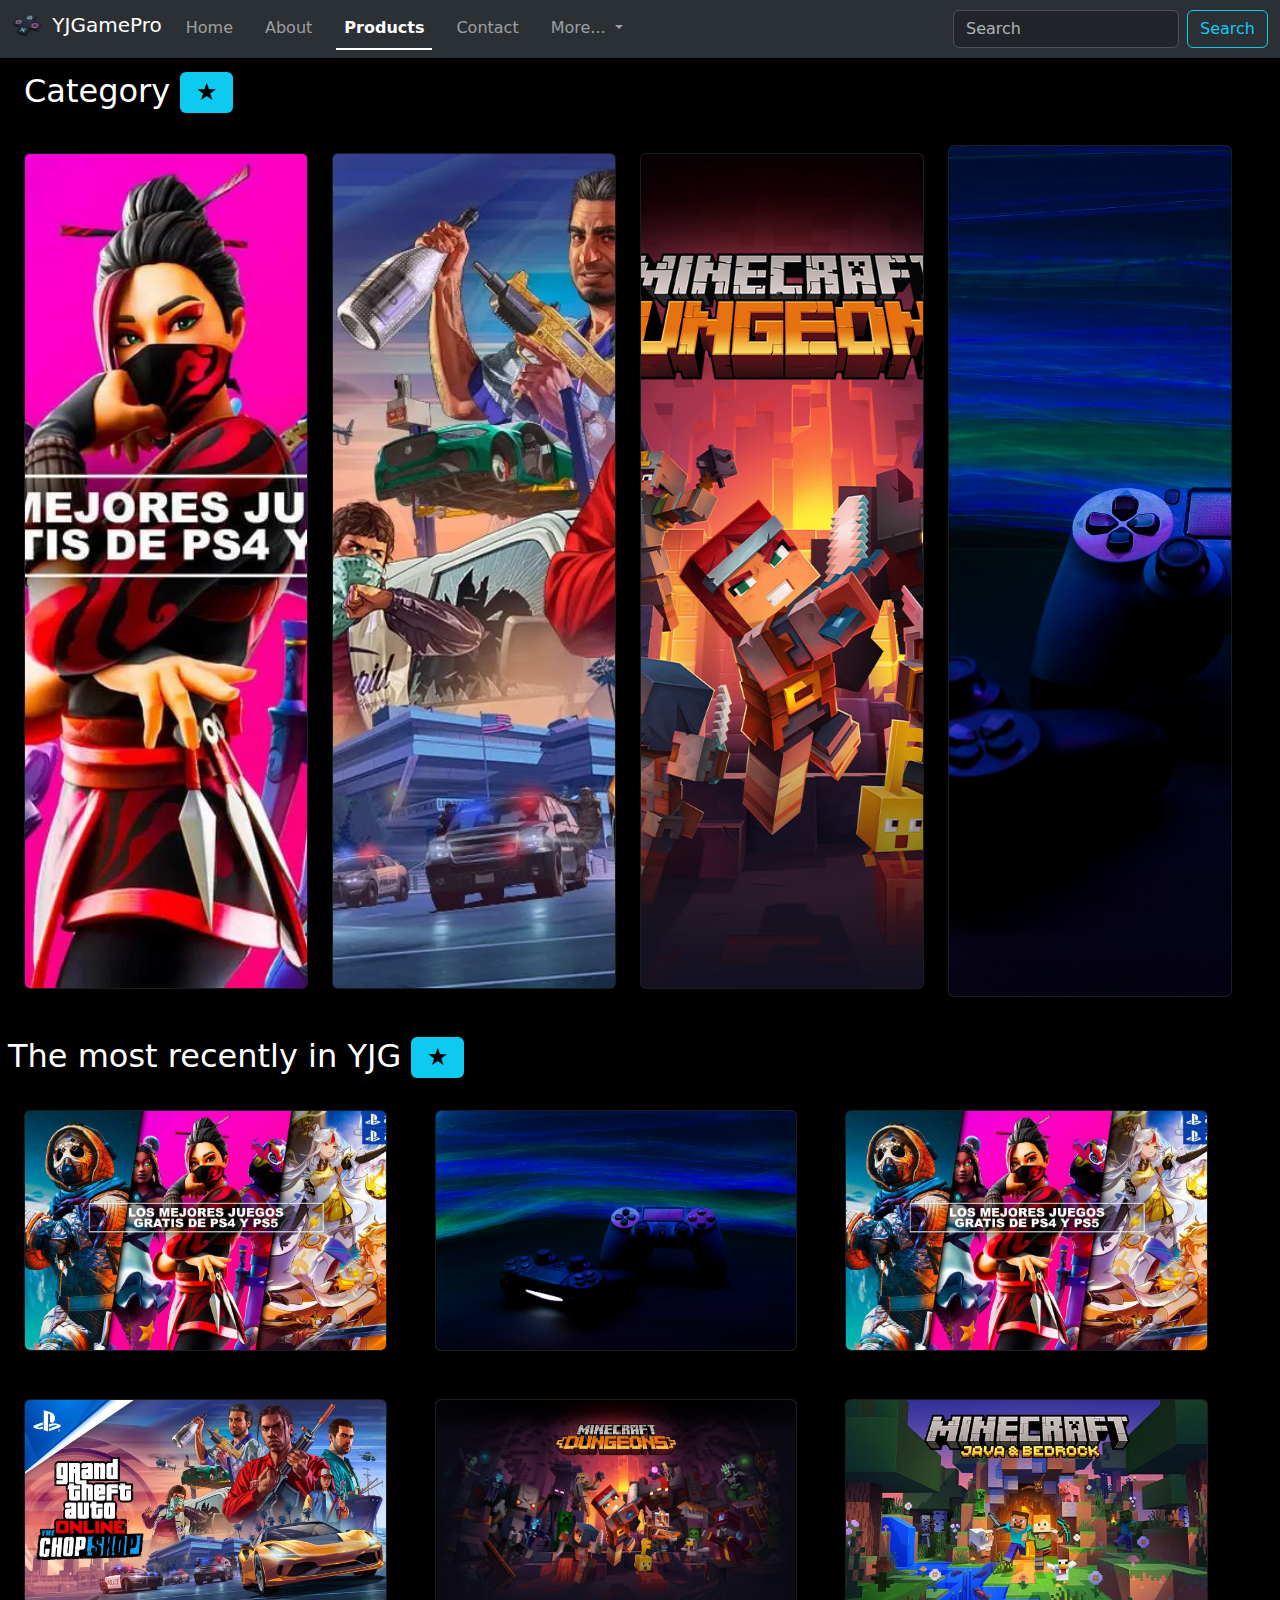
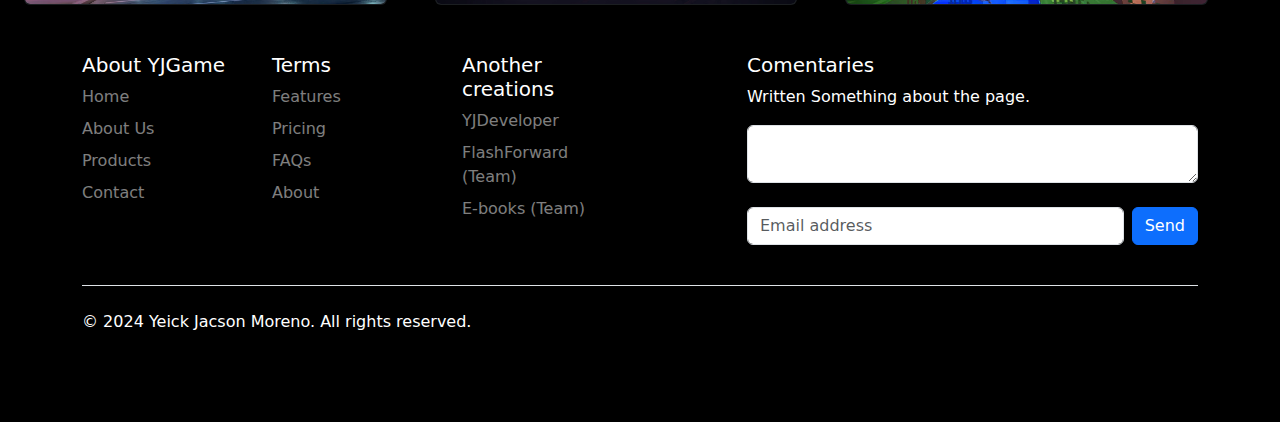
<file: products.html>
<!DOCTYPE html>
<html lang="en">
<head>
    <meta charset="UTF-8">
    <meta name="viewport" content="width=device-width, initial-scale=1.0">
    <title>YJGamePro</title>
    <!---- Icon ---->
    <link rel="shortcut icon" href="./public/img/favicon.ico" type="image/x-icon">
    <link rel="stylesheet" href="https://cdn.jsdelivr.net/npm/bootstrap-icons@1.11.3/font/bootstrap-icons.min.css">
    <!---- Bootstrap ---->
    <link href="https://cdn.jsdelivr.net/npm/bootstrap@5.3.3/dist/css/bootstrap.min.css" rel="stylesheet" integrity="sha384-QWTKZyjpPEjISv5WaRU9OFeRpok6YctnYmDr5pNlyT2bRjXh0JMhjY6hW+ALEwIH" crossorigin="anonymous">
    <!---- Static Css ---->
    <link rel="stylesheet" href="./src/styles/style.css">
</head>
<body>

<!-- NavBar Start -->
<nav class="navbar navbar-expand-lg fixed-top bg-body-tertiary" data-bs-theme="dark">
    <div class="container-fluid">
      <a class="navbar-brand h1" href="index.html">
        <img src="./public/img/HeroNav/controlplay.png" alt="Logo" width="30" height="24" class="d-inline-block align-text-top me-1">
        YJGamePro
      </a>
      <button class="navbar-toggler" type="button" data-bs-toggle="collapse" data-bs-target="#navbarSupportedContent" aria-controls="navbarSupportedContent" aria-expanded="false" aria-label="Toggle navigation">
        <span class="navbar-toggler-icon"></span>
      </button>
      <div class="collapse navbar-collapse" id="navbarSupportedContent">
        <ul class="navbar-nav me-auto mb-2 mb-lg-0  nav-underline">
          <li class="nav-item">
            <a class="nav-link" aria-current="page" href="index.html">Home</a>
          </li>
          <li class="nav-item">
            <a class="nav-link" href="about.html">About</a>
          </li>
          <li class="nav-item">
            <a class="nav-link active" href="products.html">Products</a>
          </li>
          <li class="nav-item">
            <a class="nav-link" href="contact.html">Contact</a>
          </li>

          <li class="nav-item dropdown">
            <a class="nav-link dropdown-toggle" href="#" role="button" data-bs-toggle="dropdown" aria-expanded="false">
              More...
            </a>
            <ul class="dropdown-menu">
              <li><a class="dropdown-item" href="https://portfolioyj.github.io/portfolio_Yeick_Jacson/" target="_blank">YJDeveloper</a></li>
              <li><a class="dropdown-item" href="https://yeickjacson.github.io/FFwebsite/index.html" target="_blank">FlashForward</a></li>
              <li><a class="dropdown-item" href="https://e-books.onrender.com/" target="_blank">E-books</a></li>
            </ul>
          </li>      
        </ul>
        <form class="d-flex" role="search">
          <input class="form-control me-2" type="search" placeholder="Search" aria-label="Search">
          <button class="btn btn-outline-info" type="submit">Search</button>
        </form>
      </div>
    </div>
  </nav>
<!-- NavBar End -->

<!-- Cards start -->

<!-- Titulo Cards Start -->
<br>
<h2 class="mt-5 ms-4 mw-100 ">Category <span class="badge text-bg-info align-text-top">★</span></h2>
<!-- Titulo Cards End -->


<div class="row row-cols-2 mb-3 vh-100  mw-100 p-4">
  
    <div class="col-md-3 my-2">
      <a href=" ">
      <div class= "card h-100 text-bg-dark category-yj">
        <img src="./public/img/Hero/playstation.webp" class="card-img card-team-yj h-100  " alt="...">
        <div class="card-img-overlay hover-content text-center">
          <h5 class="card-title fs-2">Popular Games</h5>
          <p class="card-text"> </p>
          
        </div>
      </div>
    </a>
    </div>

    <div class="col-md-3 my-2">
      <a href=" ">
      <div class= "card h-100 text-bg-dark category-yj">
        <img src="./public/img/Hero/gta.webp" class="card-img card-team-yj h-100 w-100" alt="...">
        <div class="card-img-overlay hover-content text-center">
          <h5 class="card-title fs-2">PC's Games </h5>
          <p class="card-text"> </p>         
        </div>
      </div>
    </a>
    </div>
    <div class="col-md-3 my-2">
      <a href=" ">
      <div class= "card h-100 text-bg-dark category-yj">
        <img src="./public/img/Hero/xboxgame.jpg" class="card-img card-team-yj h-100 w-100" alt="...">
        <div class="card-img-overlay hover-content text-center">
          <h5 class="card-title fs-2">Mobile's Games</h5>
          <p class="card-text "> </p>       
        </div>
      </div>
    </a>
    </div>
    <div class="col-md-3 ">
      <a href=" "> 
      <div class= "card h-100 text-bg-dark category-yj">
        <img src="./public/img/HeroNav/herobg.jpg" class="card-img card-team-yj h-100 w-100" alt="...">
        <div class=" card-img-overlay category-yj hover-content text-center">
          <h5 class="card-title fs-2">Sport's Games</h5>
          <p class="card-text "> </p>         
        </div>
      </div>
      </a>
    </div> 
</div>

<!-- Titulo Cards Start -->
<h2 class="mt-3 ms-2 mw-100 ">The most recently in YJG <span class="badge text-bg-info align-text-top">★</span></h2>
<!-- Titulo Cards End -->

<div class="row row-cols-1 row-cols-md-2 row-cols-lg-3 row-cols-xl-3 row-cols-xxl-4 g-5 justify-content-md-center   mw-100 p-4">
  
  <div class="col">
    <div class= "card h-100 text-bg-dark overflow-y-auto">
      <img src="./public/img/Hero/playstation.webp" class="card-img card-team-yj h-100  " alt="...">
      <div class="card-img-overlay hover-content overflow-y-auto">
        <h5 class="card-title">Game 01</h5>
        <p class="card-text">Lorem, ipsum dolor sit amet consectetur adipisicing elit. Quas praesentium fugiat, tempore facilis ab unde sed odit fugit...</p>
        <a href=" " class="btn btn-outline-info  ">View more...</a>
      </div>
    </div>
  </div>

  <div class="col">
    <div class= "card h-100 text-bg-dark overflow-y-auto">
      <img src="./public/img/HeroNav/herobg.jpg" class="card-img card-team-yj h-100 w-100 " alt="...">
      <div class=" card-img-overlay hover-content overflow-y-auto ">
        <h5 class="card-title">Game 02</h5>
        <p class="card-text">Lorem, ipsum dolor sit amet consectetur adipisicing elit. Quas praesentium fugiat, tempore facilis ab unde sed odit fugit...</p>
        <a href=" " class="btn btn-outline-info btn-pill ">View more...</a>
      </div>
    </div>
  </div>
  <div class="col">
    <div class= "card h-100 text-bg-dark overflow-y-auto">
      <img src="./public/img/Hero/playstation.webp" class="card-img card-team-yj h-100 w-100" alt="...">
      <div class="card-img-overlay hover-content overflow-y-auto">
        <h5 class="card-title">Game 03</h5>
        <p class="card-text">Lorem, ipsum dolor sit amet consectetur adipisicing elit. Quas praesentium fugiat, tempore facilis ab unde sed odit fugit...</p>
        <a href=" " class="btn btn-outline-info btn-pill ">View more...</a>
      </div>
    </div>
  </div>
  <div class="col">
    <div class= "card h-100 text-bg-dark overflow-y-auto">
      <img src="./public/img/Hero/gta.webp" class="card-img card-team-yj h-100 w-100" alt="...">
      <div class=" card-img-overlay hover-content  overflow-y-auto">
        <h5 class="card-title">Game 04</h5>
        <p class="card-text">Lorem, ipsum dolor sit amet consectetur adipisicing elit. Quas praesentium fugiat, tempore facilis ab unde sed odit fugit...</p>
        <a href=" " class="btn btn-outline-info btn-pill ">View more...</a>
      </div>
    </div>
  </div>
  <div class="col">
    <div class= "card h-100 text-bg-dark overflow-y-auto">
      <img src="./public/img/Hero/xboxgame.jpg" class="card-img card-team-yj h-100 w-100" alt="...">
      <div class=" card-img-overlay hover-content  overflow-y-auto">
        <h5 class="card-title">Game 05</h5>
        <p class="card-text">Lorem, ipsum dolor sit amet consectetur adipisicing elit. Quas praesentium fugiat, tempore facilis ab unde sed odit fugit...</p>
        <a href=" " class="btn btn-outline-info btn-pill ">View more...</a>
      </div>
    </div>
  </div>
  <div class="col">
    <div class= "card h-100 text-bg-dark overflow-y-auto">
      <img src="./public/img/Hero/minecraft.webp" class="card-img card-team-yj h-100 w-100" alt="...">
      <div class=" card-img-overlay hover-content  overflow-y-auto">
        <h5 class="card-title">Game 06</h5>
        <p class="card-text">Lorem, ipsum dolor sit amet consectetur adipisicing elit. Quas praesentium fugiat, tempore facilis ab unde sed odit fugit...</p>
        <a href=" " class="btn btn-outline-info btn-pill ">View more...</a>
      </div>
    </div>
  </div>


</div>

<!-- Cards End -->

<!-- Footer Start -->
<div class="container">
  <footer class="py-4">
    <div class="row">
      <div class="col-6 col-md-2 mb-3 ">
        <h5>About YJGame</h5>
        <ul class="nav flex-column " >
          <li class="nav-item mb-2"><a href="index.html" class="nav-link p-0 text-white-50">Home</a></li>
          <li class="nav-item mb-2"><a href="about.html" class="nav-link p-0 text-white-50">About Us</a></li>
          <li class="nav-item mb-2"><a href="products.html" class="nav-link p-0 text-white-50">Products</a></li>
          <li class="nav-item mb-2"><a href="contact.html" class="nav-link p-0 text-white-50">Contact</a></li>
        </ul>
      </div>

      <div class="col-6 col-md-2 mb-3">
        <h5>Terms</h5>
        <ul class="nav flex-column">
          <li class="nav-item mb-2"><a href="#" class="nav-link p-0 text-white-50">Features</a></li>
          <li class="nav-item mb-2"><a href="#" class="nav-link p-0 text-white-50">Pricing</a></li>
          <li class="nav-item mb-2"><a href="#" class="nav-link p-0 text-white-50">FAQs</a></li>
          <li class="nav-item mb-2"><a href="#" class="nav-link p-0 text-white-50">About</a></li>
        </ul>
      </div>

      <div class="col-6 col-md-2 mb-3">
        <h5>Another creations</h5>
        <ul class="nav flex-column">
          <li class="nav-item mb-2"><a href="https://portfolioyj.github.io/portfolio_Yeick_Jacson/" class="nav-link p-0 text-white-50" target="_blank">YJDeveloper</a></li>
          <li class="nav-item mb-2"><a href="https://yeickjacson.github.io/FFwebsite/index.html" class="nav-link p-0 text-white-50" target="_blank">FlashForward (Team)</a></li>
          <li class="nav-item mb-2"><a href="https://e-books.onrender.com/" class="nav-link p-0 text-white-50" target="_blank">E-books (Team)</a></li>
        </ul>
      </div>

      <div class="col-md-5 offset-md-1 mb-3">
        <form>
          <h5>Comentaries</h5>
          <p>Written Something about the page.</p>
          <div class="form-floating">
            <textarea class="form-control" placeholder="Leave a comment here" id="floatingTextarea"></textarea>
            <label for="floatingTextarea">Comments</label>
          </div>
          <br>  
          <div class="d-flex flex-column flex-sm-row w-100 gap-2">
            <label for="newsletter1" class="visually-hidden">Email address</label>
            <input id="newsletter1" type="text" class="form-control" placeholder="Email address">
            <button class="btn btn-primary" type="button">Send</button>
          </div>
          
        </form>
      </div>  
    </div>

    <div class="d-flex flex-column flex-sm-row justify-content-between py-4 my-4 border-top">
      <p>&copy; 2024 Yeick Jacson Moreno. All rights reserved.</p>
      <ul class="list-unstyled d-flex">
        <li class="ms-3"><a class="link-body-emphasis" href="#"><svg class="bi" width="24" height="24"> <use xlink:href="#twitter"/> </svg></a></li> 
        <li class="ms-3"><a class="link-body-emphasis" href="#"><svg class="bi" width="24" height="24"><use xlink:href="#instagram"/></svg></a></li>
        <li class="ms-3"><a class="link-body-emphasis" href="#"><svg class="bi" width="24" height="24"><use xlink:href="#facebook"/></svg></a></li>
      </ul>
    </div>
  </footer>
</div>

<!-- Footer End -->


<!---- Bootstrap ---->
<script src="https://cdn.jsdelivr.net/npm/bootstrap@5.3.3/dist/js/bootstrap.bundle.min.js" integrity="sha384-YvpcrYf0tY3lHB60NNkmXc5s9fDVZLESaAA55NDzOxhy9GkcIdslK1eN7N6jIeHz" crossorigin="anonymous"></script>
 <!---- Static Css ---->
 <script src="./src/main.js" type="module"></script>
</body>
</html>
</file>
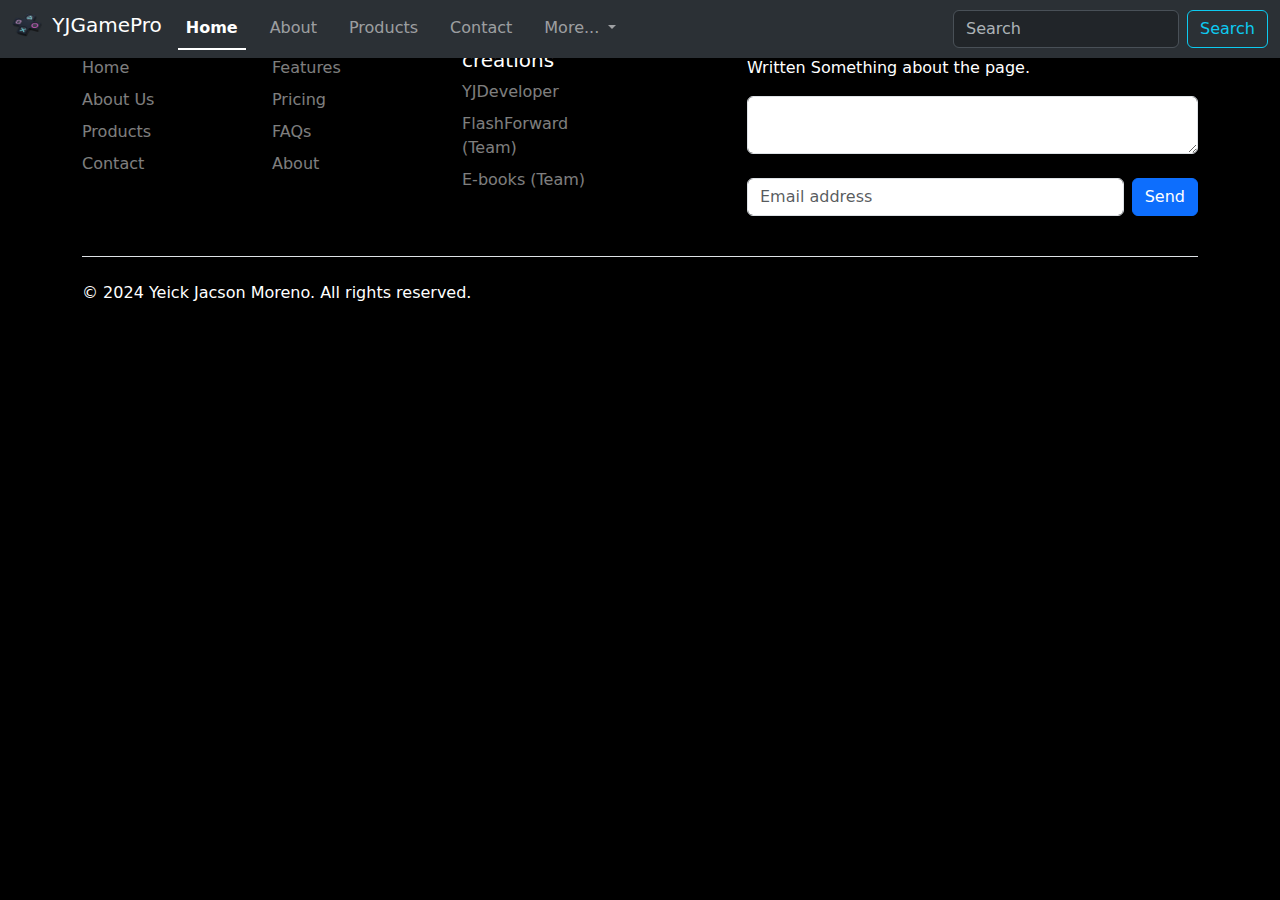
<file: reset.html>
<!DOCTYPE html>
<html lang="en">
<head>
    <meta charset="UTF-8">
    <meta name="viewport" content="width=device-width, initial-scale=1.0">
    <title>YJGamePro</title>
    <!---- Icon ---->
    <link rel="shortcut icon" href="./public/img/favicon.ico" type="image/x-icon">
    <link rel="stylesheet" href="https://cdn.jsdelivr.net/npm/bootstrap-icons@1.11.3/font/bootstrap-icons.min.css">
    
    <!---- Bootstrap ---->
    <link href="https://cdn.jsdelivr.net/npm/bootstrap@5.3.3/dist/css/bootstrap.min.css" rel="stylesheet" integrity="sha384-QWTKZyjpPEjISv5WaRU9OFeRpok6YctnYmDr5pNlyT2bRjXh0JMhjY6hW+ALEwIH" crossorigin="anonymous">
    <!---- Static Css ---->
    <link rel="stylesheet" href="./src/styles/style.css">
</head>
<body>

<!-- NavBar Start -->
<nav class="navbar navbar-expand-lg fixed-top bg-body-tertiary" data-bs-theme="dark">
    <div class="container-fluid">
      <a class="navbar-brand h1" href="index.html">
        <img src="./public/img/HeroNav/controlplay.png" alt="Logo" width="30" height="24" class="d-inline-block align-text-top me-1">
        YJGamePro
      </a>
      <button class="navbar-toggler" type="button" data-bs-toggle="collapse" data-bs-target="#navbarSupportedContent" aria-controls="navbarSupportedContent" aria-expanded="false" aria-label="Toggle navigation">
        <span class="navbar-toggler-icon"></span>
      </button>
      <div class="collapse navbar-collapse" id="navbarSupportedContent">
        <ul class="navbar-nav me-auto mb-2 mb-lg-0  nav-underline">
          <li class="nav-item">
            <a class="nav-link active" aria-current="page" href="index.html">Home</a>
          </li>
          <li class="nav-item">
            <a class="nav-link" href="about.html">About</a>
          </li>
          <li class="nav-item">
            <a class="nav-link" href="products.html">Products</a>
          </li>
          <li class="nav-item">
            <a class="nav-link" href="contact.html">Contact</a>
          </li>

           <li class="nav-item dropdown">
            <a class="nav-link dropdown-toggle" href="#" role="button" data-bs-toggle="dropdown" aria-expanded="false">
              More...
            </a>
            <ul class="dropdown-menu">
              <li><a class="dropdown-item" href="https://portfolioyj.github.io/portfolio_Yeick_Jacson/" target="_blank">YJDeveloper</a></li>
              <li><a class="dropdown-item" href="https://yeickjacson.github.io/FFwebsite/index.html" target="_blank">FlashForward</a></li>
              <li><a class="dropdown-item" href="https://e-books.onrender.com/" target="_blank">E-books</a></li>
            </ul>
          </li>       
        </ul>
        <form class="d-flex" role="search">
          <input class="form-control me-2" type="search" placeholder="Search" aria-label="Search">
          <button class="btn btn-outline-info" type="submit">Search</button>
        </form>
      </div>
    </div>
  </nav>
<!-- NavBar End -->









<!-- Footer Start -->
<div class="container">
  <footer class="py-4">
    <div class="row">
      <div class="col-6 col-md-2 mb-3 ">
        <h5>About YJGame</h5>
        <ul class="nav flex-column " >
          <li class="nav-item mb-2"><a href="index.html" class="nav-link p-0 text-white-50">Home</a></li>
          <li class="nav-item mb-2"><a href="about.html" class="nav-link p-0 text-white-50">About Us</a></li>
          <li class="nav-item mb-2"><a href="products.html" class="nav-link p-0 text-white-50">Products</a></li>
          <li class="nav-item mb-2"><a href="contact.html" class="nav-link p-0 text-white-50">Contact</a></li>
        </ul>
      </div>

      <div class="col-6 col-md-2 mb-3">
        <h5>Terms</h5>
        <ul class="nav flex-column">
          <li class="nav-item mb-2"><a href="#" class="nav-link p-0 text-white-50">Features</a></li>
          <li class="nav-item mb-2"><a href="#" class="nav-link p-0 text-white-50">Pricing</a></li>
          <li class="nav-item mb-2"><a href="#" class="nav-link p-0 text-white-50">FAQs</a></li>
          <li class="nav-item mb-2"><a href="#" class="nav-link p-0 text-white-50">About</a></li>
        </ul>
      </div>

      <div class="col-6 col-md-2 mb-3">
        <h5>Another creations</h5>
        <ul class="nav flex-column">
          <li class="nav-item mb-2"><a href="https://portfolioyj.github.io/portfolio_Yeick_Jacson/" class="nav-link p-0 text-white-50" target="_blank">YJDeveloper</a></li>
          <li class="nav-item mb-2"><a href="https://yeickjacson.github.io/FFwebsite/index.html" class="nav-link p-0 text-white-50" target="_blank">FlashForward (Team)</a></li>
          <li class="nav-item mb-2"><a href="https://e-books.onrender.com/" class="nav-link p-0 text-white-50" target="_blank">E-books (Team)</a></li>
        </ul>
      </div>

      <div class="col-md-5 offset-md-1 mb-3">
        <form>
          <h5>Comentaries</h5>
          <p>Written Something about the page.</p>
          <div class="form-floating">
            <textarea class="form-control" placeholder="Leave a comment here" id="floatingTextarea"></textarea>
            <label for="floatingTextarea">Comments</label>
          </div>
          <br>  
          <div class="d-flex flex-column flex-sm-row w-100 gap-2">
            <label for="newsletter1" class="visually-hidden">Email address</label>
            <input id="newsletter1" type="text" class="form-control" placeholder="Email address">
            <button class="btn btn-primary" type="button">Send</button>
          </div>
          
        </form>
      </div>  
    </div>

    <div class="d-flex flex-column flex-sm-row justify-content-between py-4 my-4 border-top">
      <p>&copy; 2024 Yeick Jacson Moreno. All rights reserved.</p>
      <ul class="list-unstyled d-flex">
        <li class="ms-3"><a class="link-body-emphasis" href="#"><svg class="bi" width="24" height="24"> <use xlink:href="#twitter"/> </svg></a></li> 
        <li class="ms-3"><a class="link-body-emphasis" href="#"><svg class="bi" width="24" height="24"><use xlink:href="#instagram"/></svg></a></li>
        <li class="ms-3"><a class="link-body-emphasis" href="#"><svg class="bi" width="24" height="24"><use xlink:href="#facebook"/></svg></a></li>
      </ul>
    </div>
  </footer>
</div>

</div>

<!-- Footer End -->
    

<!---- Bootstrap ---->
<script src="https://cdn.jsdelivr.net/npm/bootstrap@5.3.3/dist/js/bootstrap.bundle.min.js" integrity="sha384-YvpcrYf0tY3lHB60NNkmXc5s9fDVZLESaAA55NDzOxhy9GkcIdslK1eN7N6jIeHz" crossorigin="anonymous"></script>
 <!---- Static Css ---->
 <script src="./src/main.js" type="module"></script>    
</body>
</html>
</file>
<file: src/styles/style.css>
/* Main start */
:root{
    --color-black: #000000;
    --color-white: #ffffff;
    --linear-gradient: linear-gradient(rgba(0, 0, 0, 0.541),rgba(0, 0, 0, 0.418));
}

*{
    box-sizing: border-box;
    margin: 0;
    padding: 0;
    border: 0;
    font-family: system-ui, -apple-system, BlinkMacSystemFont, 'Segoe UI', Roboto, Oxygen, Ubuntu, Cantarell, 'Open Sans', 'Helvetica Neue', sans-serif;
}

body{
    background-color: var(--color-black);
    color: var(--color-white);
    
}


/* Main End */

/* Hero Start */
.hero {
    width: 100vw;
    max-width: 100%;
    height: 45vh;
    margin-top: 52px;
    display: flex;
    justify-content: center;
    align-items: center;
    text-align: center;
    background-image: var(--linear-gradient), url("../../public/img/HeroNav/herobg2.jpg");
    background-size: cover;
    background-position: center center;
    background-repeat: no-repeat;
    background-attachment: fixed;
}

.hero h1 {
    font-size: 4.5em;
    margin-top: 0;
    margin-bottom: 0.1em;
}
/* Hero End */

/* Mision&Vision start */
 .mision:hover, .vision:hover{
    box-shadow: 0px 0px 10px 5px rgba(255,255,255,0.31);
    /* box-shadow: inset 0px 0px 8px 1px rgba(255,255,255,0.31); */
    position:relative ;
    top: -10px;
}
/* Mision&Vision End */

/* Team Section Card Start */
.hover-content {
    opacity: 0;
    transition: opacity 0.5s;      
  }
  
  .card:hover .hover-content {
    opacity: 1;
    background-image: var(--linear-gradient);
  }

.card-team-yj{
    object-fit: cover;
    
}

.card-text{
    text-overflow: ellipsis;
}

/* Team Section Card End */



.contact__widget__item {
	position: relative;
	margin-bottom: 30px;
}


.contact__widget__item:after {
	position: absolute;
	right: 50px;
	top: 0px;
	width: 1px;
	height: 50px;
	background: #e1e1e1;
	content: "";
}


.map {
	height: 460px;
	margin-top: 40px;
	margin-bottom: 75px;
	-webkit-box-shadow: 0px 3px 15px rgba(0, 59, 85, 0.1);
	box-shadow: 0px 3px 15px rgba(0, 59, 85, 0.1);
}

.map iframe {
	width: 100%;
}




@media(max-width: 990px){
      
      .card .hover-content {
        opacity: 0;
        background-image: var(--linear-gradient);
      }

      .category-yj .hover-content {
        opacity: 1;
        background-image: var(--linear-gradient);
      }



    }
</file>
